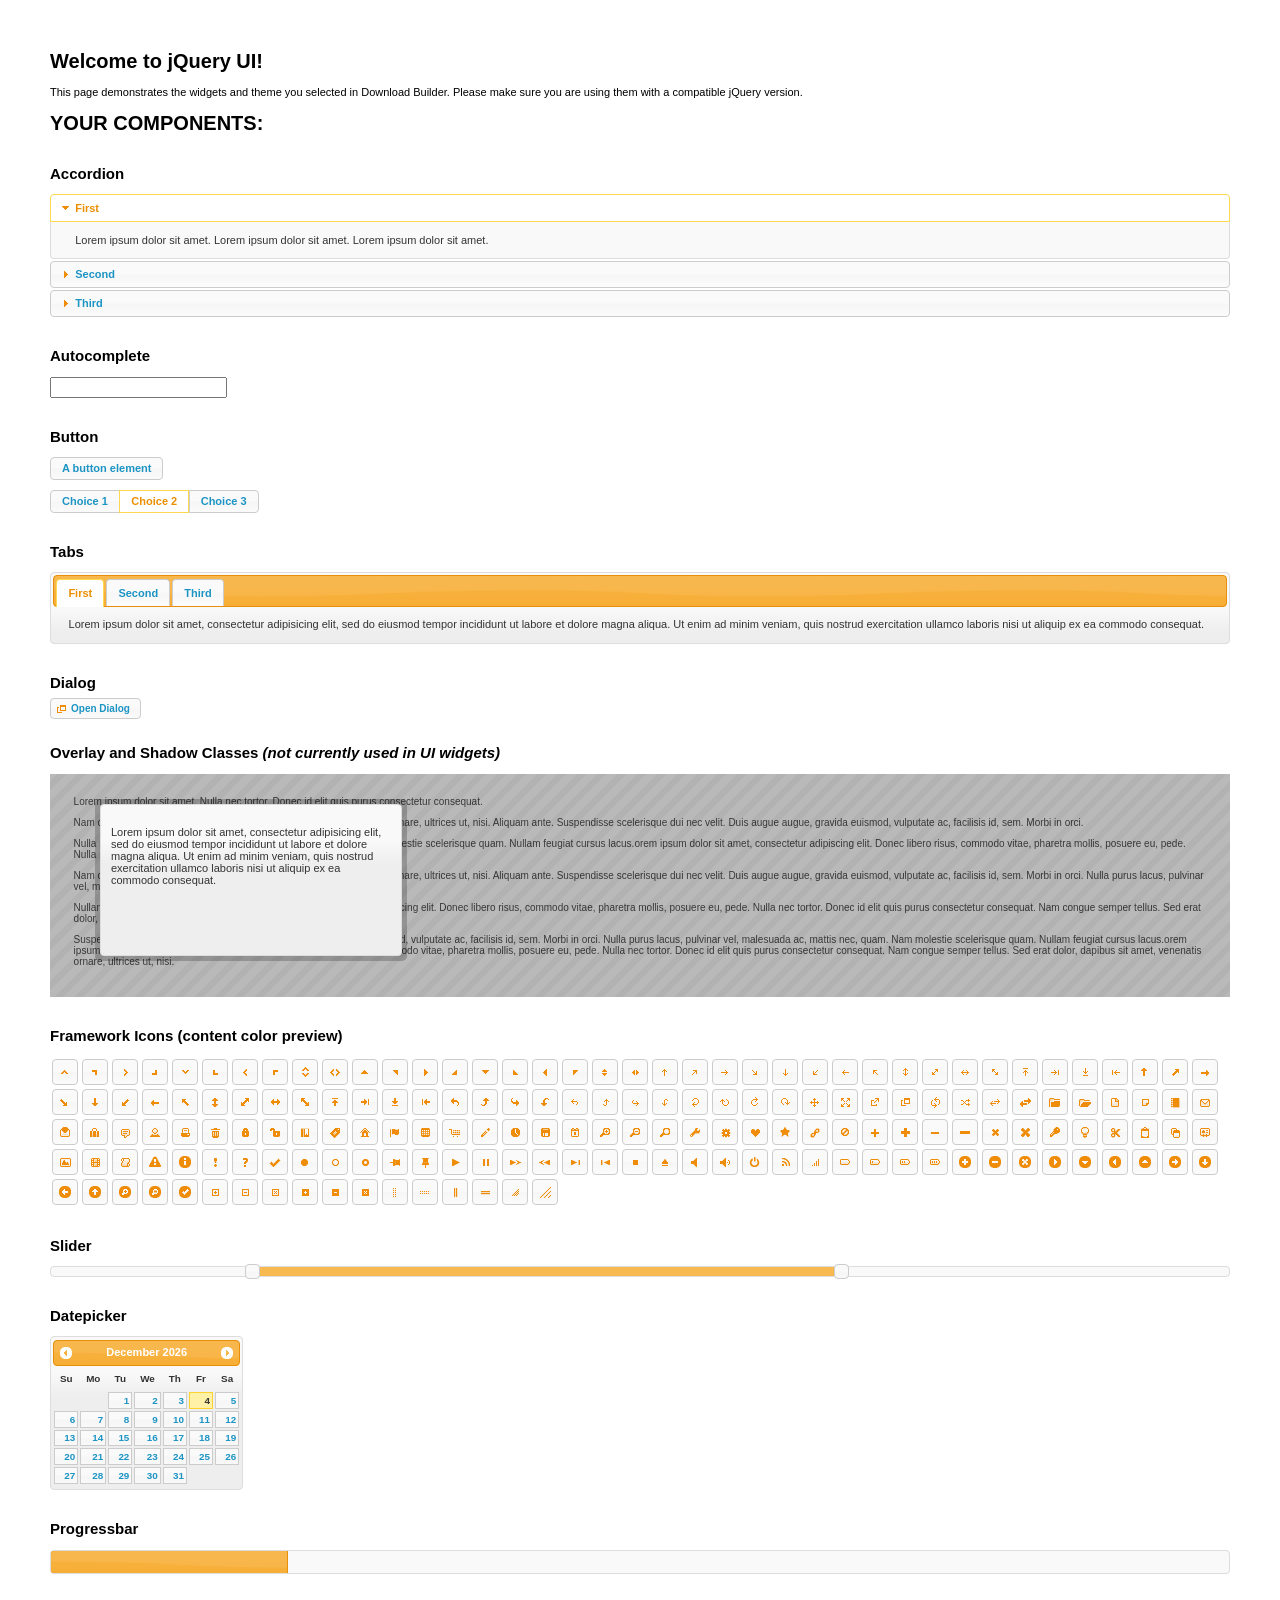
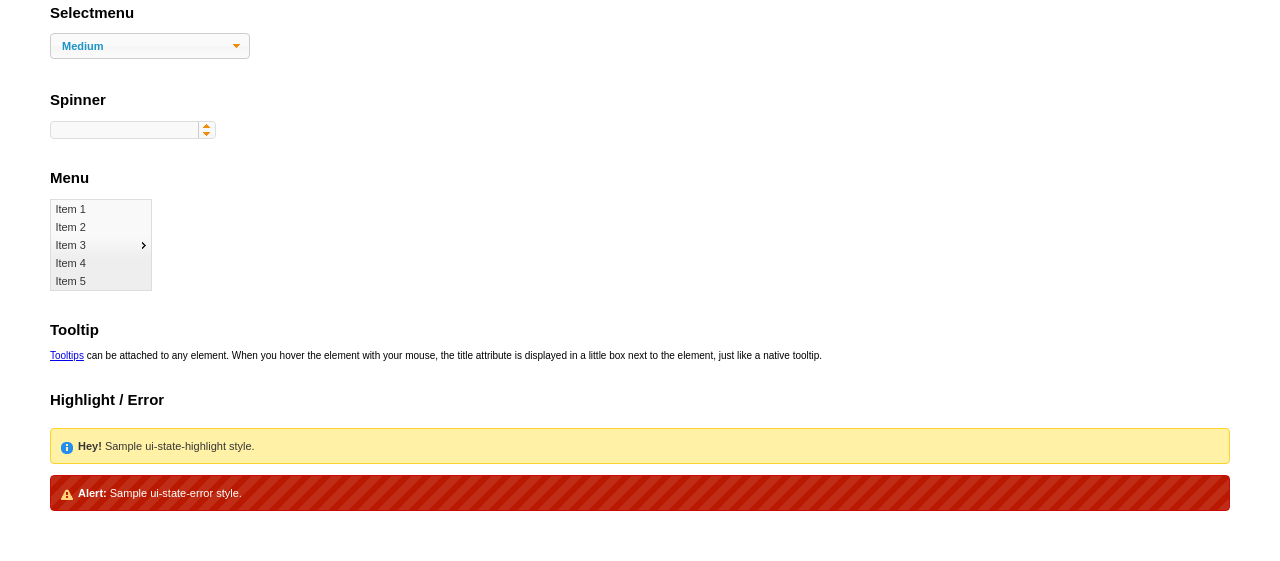
<file: newsite/newsite/static/grappelli/jquery/ui/index.html>
<!doctype html>
<html lang="us">
<head>
	<meta charset="utf-8">
	<title>jQuery UI Example Page</title>
	<link href="jquery-ui.css" rel="stylesheet">
	<style>
	body{
		font: 62.5% "Trebuchet MS", sans-serif;
		margin: 50px;
	}
	.demoHeaders {
		margin-top: 2em;
	}
	#dialog-link {
		padding: .4em 1em .4em 20px;
		text-decoration: none;
		position: relative;
	}
	#dialog-link span.ui-icon {
		margin: 0 5px 0 0;
		position: absolute;
		left: .2em;
		top: 50%;
		margin-top: -8px;
	}
	#icons {
		margin: 0;
		padding: 0;
	}
	#icons li {
		margin: 2px;
		position: relative;
		padding: 4px 0;
		cursor: pointer;
		float: left;
		list-style: none;
	}
	#icons span.ui-icon {
		float: left;
		margin: 0 4px;
	}
	.fakewindowcontain .ui-widget-overlay {
		position: absolute;
	}
	select {
		width: 200px;
	}
	</style>
</head>
<body>

<h1>Welcome to jQuery UI!</h1>

<div class="ui-widget">
	<p>This page demonstrates the widgets and theme you selected in Download Builder. Please make sure you are using them with a compatible jQuery version.</p>
</div>

<h1>YOUR COMPONENTS:</h1>


<!-- Accordion -->
<h2 class="demoHeaders">Accordion</h2>
<div id="accordion">
	<h3>First</h3>
	<div>Lorem ipsum dolor sit amet. Lorem ipsum dolor sit amet. Lorem ipsum dolor sit amet.</div>
	<h3>Second</h3>
	<div>Phasellus mattis tincidunt nibh.</div>
	<h3>Third</h3>
	<div>Nam dui erat, auctor a, dignissim quis.</div>
</div>



<!-- Autocomplete -->
<h2 class="demoHeaders">Autocomplete</h2>
<div>
	<input id="autocomplete" title="type &quot;a&quot;">
</div>



<!-- Button -->
<h2 class="demoHeaders">Button</h2>
<button id="button">A button element</button>
<form style="margin-top: 1em;">
	<div id="radioset">
		<input type="radio" id="radio1" name="radio"><label for="radio1">Choice 1</label>
		<input type="radio" id="radio2" name="radio" checked="checked"><label for="radio2">Choice 2</label>
		<input type="radio" id="radio3" name="radio"><label for="radio3">Choice 3</label>
	</div>
</form>



<!-- Tabs -->
<h2 class="demoHeaders">Tabs</h2>
<div id="tabs">
	<ul>
		<li><a href="#tabs-1">First</a></li>
		<li><a href="#tabs-2">Second</a></li>
		<li><a href="#tabs-3">Third</a></li>
	</ul>
	<div id="tabs-1">Lorem ipsum dolor sit amet, consectetur adipisicing elit, sed do eiusmod tempor incididunt ut labore et dolore magna aliqua. Ut enim ad minim veniam, quis nostrud exercitation ullamco laboris nisi ut aliquip ex ea commodo consequat.</div>
	<div id="tabs-2">Phasellus mattis tincidunt nibh. Cras orci urna, blandit id, pretium vel, aliquet ornare, felis. Maecenas scelerisque sem non nisl. Fusce sed lorem in enim dictum bibendum.</div>
	<div id="tabs-3">Nam dui erat, auctor a, dignissim quis, sollicitudin eu, felis. Pellentesque nisi urna, interdum eget, sagittis et, consequat vestibulum, lacus. Mauris porttitor ullamcorper augue.</div>
</div>



<!-- Dialog NOTE: Dialog is not generated by UI in this demo so it can be visually styled in themeroller-->
<h2 class="demoHeaders">Dialog</h2>
<p><a href="#" id="dialog-link" class="ui-state-default ui-corner-all"><span class="ui-icon ui-icon-newwin"></span>Open Dialog</a></p>

<h2 class="demoHeaders">Overlay and Shadow Classes <em>(not currently used in UI widgets)</em></h2>
<div style="position: relative; width: 96%; height: 200px; padding:1% 2%; overflow:hidden;" class="fakewindowcontain">
	<p>Lorem ipsum dolor sit amet,  Nulla nec tortor. Donec id elit quis purus consectetur consequat. </p><p>Nam congue semper tellus. Sed erat dolor, dapibus sit amet, venenatis ornare, ultrices ut, nisi. Aliquam ante. Suspendisse scelerisque dui nec velit. Duis augue augue, gravida euismod, vulputate ac, facilisis id, sem. Morbi in orci. </p><p>Nulla purus lacus, pulvinar vel, malesuada ac, mattis nec, quam. Nam molestie scelerisque quam. Nullam feugiat cursus lacus.orem ipsum dolor sit amet, consectetur adipiscing elit. Donec libero risus, commodo vitae, pharetra mollis, posuere eu, pede. Nulla nec tortor. Donec id elit quis purus consectetur consequat. </p><p>Nam congue semper tellus. Sed erat dolor, dapibus sit amet, venenatis ornare, ultrices ut, nisi. Aliquam ante. Suspendisse scelerisque dui nec velit. Duis augue augue, gravida euismod, vulputate ac, facilisis id, sem. Morbi in orci. Nulla purus lacus, pulvinar vel, malesuada ac, mattis nec, quam. Nam molestie scelerisque quam. </p><p>Nullam feugiat cursus lacus.orem ipsum dolor sit amet, consectetur adipiscing elit. Donec libero risus, commodo vitae, pharetra mollis, posuere eu, pede. Nulla nec tortor. Donec id elit quis purus consectetur consequat. Nam congue semper tellus. Sed erat dolor, dapibus sit amet, venenatis ornare, ultrices ut, nisi. Aliquam ante. </p><p>Suspendisse scelerisque dui nec velit. Duis augue augue, gravida euismod, vulputate ac, facilisis id, sem. Morbi in orci. Nulla purus lacus, pulvinar vel, malesuada ac, mattis nec, quam. Nam molestie scelerisque quam. Nullam feugiat cursus lacus.orem ipsum dolor sit amet, consectetur adipiscing elit. Donec libero risus, commodo vitae, pharetra mollis, posuere eu, pede. Nulla nec tortor. Donec id elit quis purus consectetur consequat. Nam congue semper tellus. Sed erat dolor, dapibus sit amet, venenatis ornare, ultrices ut, nisi. </p>

	<!-- ui-dialog -->
	<div class="ui-overlay"><div class="ui-widget-overlay"></div><div class="ui-widget-shadow ui-corner-all" style="width: 302px; height: 152px; position: absolute; left: 50px; top: 30px;"></div></div>
	<div style="position: absolute; width: 280px; height: 130px;left: 50px; top: 30px; padding: 10px;" class="ui-widget ui-widget-content ui-corner-all">
		<div class="ui-dialog-content ui-widget-content" style="background: none; border: 0;">
			<p>Lorem ipsum dolor sit amet, consectetur adipisicing elit, sed do eiusmod tempor incididunt ut labore et dolore magna aliqua. Ut enim ad minim veniam, quis nostrud exercitation ullamco laboris nisi ut aliquip ex ea commodo consequat.</p>
		</div>
	</div>

</div>

<!-- ui-dialog -->
<div id="dialog" title="Dialog Title">
	<p>Lorem ipsum dolor sit amet, consectetur adipisicing elit, sed do eiusmod tempor incididunt ut labore et dolore magna aliqua. Ut enim ad minim veniam, quis nostrud exercitation ullamco laboris nisi ut aliquip ex ea commodo consequat.</p>
</div>



<h2 class="demoHeaders">Framework Icons (content color preview)</h2>
<ul id="icons" class="ui-widget ui-helper-clearfix">
	<li class="ui-state-default ui-corner-all" title=".ui-icon-carat-1-n"><span class="ui-icon ui-icon-carat-1-n"></span></li>
	<li class="ui-state-default ui-corner-all" title=".ui-icon-carat-1-ne"><span class="ui-icon ui-icon-carat-1-ne"></span></li>
	<li class="ui-state-default ui-corner-all" title=".ui-icon-carat-1-e"><span class="ui-icon ui-icon-carat-1-e"></span></li>
	<li class="ui-state-default ui-corner-all" title=".ui-icon-carat-1-se"><span class="ui-icon ui-icon-carat-1-se"></span></li>
	<li class="ui-state-default ui-corner-all" title=".ui-icon-carat-1-s"><span class="ui-icon ui-icon-carat-1-s"></span></li>
	<li class="ui-state-default ui-corner-all" title=".ui-icon-carat-1-sw"><span class="ui-icon ui-icon-carat-1-sw"></span></li>
	<li class="ui-state-default ui-corner-all" title=".ui-icon-carat-1-w"><span class="ui-icon ui-icon-carat-1-w"></span></li>
	<li class="ui-state-default ui-corner-all" title=".ui-icon-carat-1-nw"><span class="ui-icon ui-icon-carat-1-nw"></span></li>
	<li class="ui-state-default ui-corner-all" title=".ui-icon-carat-2-n-s"><span class="ui-icon ui-icon-carat-2-n-s"></span></li>
	<li class="ui-state-default ui-corner-all" title=".ui-icon-carat-2-e-w"><span class="ui-icon ui-icon-carat-2-e-w"></span></li>
	<li class="ui-state-default ui-corner-all" title=".ui-icon-triangle-1-n"><span class="ui-icon ui-icon-triangle-1-n"></span></li>
	<li class="ui-state-default ui-corner-all" title=".ui-icon-triangle-1-ne"><span class="ui-icon ui-icon-triangle-1-ne"></span></li>
	<li class="ui-state-default ui-corner-all" title=".ui-icon-triangle-1-e"><span class="ui-icon ui-icon-triangle-1-e"></span></li>
	<li class="ui-state-default ui-corner-all" title=".ui-icon-triangle-1-se"><span class="ui-icon ui-icon-triangle-1-se"></span></li>
	<li class="ui-state-default ui-corner-all" title=".ui-icon-triangle-1-s"><span class="ui-icon ui-icon-triangle-1-s"></span></li>
	<li class="ui-state-default ui-corner-all" title=".ui-icon-triangle-1-sw"><span class="ui-icon ui-icon-triangle-1-sw"></span></li>
	<li class="ui-state-default ui-corner-all" title=".ui-icon-triangle-1-w"><span class="ui-icon ui-icon-triangle-1-w"></span></li>
	<li class="ui-state-default ui-corner-all" title=".ui-icon-triangle-1-nw"><span class="ui-icon ui-icon-triangle-1-nw"></span></li>
	<li class="ui-state-default ui-corner-all" title=".ui-icon-triangle-2-n-s"><span class="ui-icon ui-icon-triangle-2-n-s"></span></li>
	<li class="ui-state-default ui-corner-all" title=".ui-icon-triangle-2-e-w"><span class="ui-icon ui-icon-triangle-2-e-w"></span></li>
	<li class="ui-state-default ui-corner-all" title=".ui-icon-arrow-1-n"><span class="ui-icon ui-icon-arrow-1-n"></span></li>
	<li class="ui-state-default ui-corner-all" title=".ui-icon-arrow-1-ne"><span class="ui-icon ui-icon-arrow-1-ne"></span></li>
	<li class="ui-state-default ui-corner-all" title=".ui-icon-arrow-1-e"><span class="ui-icon ui-icon-arrow-1-e"></span></li>
	<li class="ui-state-default ui-corner-all" title=".ui-icon-arrow-1-se"><span class="ui-icon ui-icon-arrow-1-se"></span></li>
	<li class="ui-state-default ui-corner-all" title=".ui-icon-arrow-1-s"><span class="ui-icon ui-icon-arrow-1-s"></span></li>
	<li class="ui-state-default ui-corner-all" title=".ui-icon-arrow-1-sw"><span class="ui-icon ui-icon-arrow-1-sw"></span></li>
	<li class="ui-state-default ui-corner-all" title=".ui-icon-arrow-1-w"><span class="ui-icon ui-icon-arrow-1-w"></span></li>
	<li class="ui-state-default ui-corner-all" title=".ui-icon-arrow-1-nw"><span class="ui-icon ui-icon-arrow-1-nw"></span></li>
	<li class="ui-state-default ui-corner-all" title=".ui-icon-arrow-2-n-s"><span class="ui-icon ui-icon-arrow-2-n-s"></span></li>
	<li class="ui-state-default ui-corner-all" title=".ui-icon-arrow-2-ne-sw"><span class="ui-icon ui-icon-arrow-2-ne-sw"></span></li>
	<li class="ui-state-default ui-corner-all" title=".ui-icon-arrow-2-e-w"><span class="ui-icon ui-icon-arrow-2-e-w"></span></li>
	<li class="ui-state-default ui-corner-all" title=".ui-icon-arrow-2-se-nw"><span class="ui-icon ui-icon-arrow-2-se-nw"></span></li>
	<li class="ui-state-default ui-corner-all" title=".ui-icon-arrowstop-1-n"><span class="ui-icon ui-icon-arrowstop-1-n"></span></li>
	<li class="ui-state-default ui-corner-all" title=".ui-icon-arrowstop-1-e"><span class="ui-icon ui-icon-arrowstop-1-e"></span></li>
	<li class="ui-state-default ui-corner-all" title=".ui-icon-arrowstop-1-s"><span class="ui-icon ui-icon-arrowstop-1-s"></span></li>
	<li class="ui-state-default ui-corner-all" title=".ui-icon-arrowstop-1-w"><span class="ui-icon ui-icon-arrowstop-1-w"></span></li>
	<li class="ui-state-default ui-corner-all" title=".ui-icon-arrowthick-1-n"><span class="ui-icon ui-icon-arrowthick-1-n"></span></li>
	<li class="ui-state-default ui-corner-all" title=".ui-icon-arrowthick-1-ne"><span class="ui-icon ui-icon-arrowthick-1-ne"></span></li>
	<li class="ui-state-default ui-corner-all" title=".ui-icon-arrowthick-1-e"><span class="ui-icon ui-icon-arrowthick-1-e"></span></li>
	<li class="ui-state-default ui-corner-all" title=".ui-icon-arrowthick-1-se"><span class="ui-icon ui-icon-arrowthick-1-se"></span></li>
	<li class="ui-state-default ui-corner-all" title=".ui-icon-arrowthick-1-s"><span class="ui-icon ui-icon-arrowthick-1-s"></span></li>
	<li class="ui-state-default ui-corner-all" title=".ui-icon-arrowthick-1-sw"><span class="ui-icon ui-icon-arrowthick-1-sw"></span></li>
	<li class="ui-state-default ui-corner-all" title=".ui-icon-arrowthick-1-w"><span class="ui-icon ui-icon-arrowthick-1-w"></span></li>
	<li class="ui-state-default ui-corner-all" title=".ui-icon-arrowthick-1-nw"><span class="ui-icon ui-icon-arrowthick-1-nw"></span></li>
	<li class="ui-state-default ui-corner-all" title=".ui-icon-arrowthick-2-n-s"><span class="ui-icon ui-icon-arrowthick-2-n-s"></span></li>
	<li class="ui-state-default ui-corner-all" title=".ui-icon-arrowthick-2-ne-sw"><span class="ui-icon ui-icon-arrowthick-2-ne-sw"></span></li>
	<li class="ui-state-default ui-corner-all" title=".ui-icon-arrowthick-2-e-w"><span class="ui-icon ui-icon-arrowthick-2-e-w"></span></li>
	<li class="ui-state-default ui-corner-all" title=".ui-icon-arrowthick-2-se-nw"><span class="ui-icon ui-icon-arrowthick-2-se-nw"></span></li>
	<li class="ui-state-default ui-corner-all" title=".ui-icon-arrowthickstop-1-n"><span class="ui-icon ui-icon-arrowthickstop-1-n"></span></li>
	<li class="ui-state-default ui-corner-all" title=".ui-icon-arrowthickstop-1-e"><span class="ui-icon ui-icon-arrowthickstop-1-e"></span></li>
	<li class="ui-state-default ui-corner-all" title=".ui-icon-arrowthickstop-1-s"><span class="ui-icon ui-icon-arrowthickstop-1-s"></span></li>
	<li class="ui-state-default ui-corner-all" title=".ui-icon-arrowthickstop-1-w"><span class="ui-icon ui-icon-arrowthickstop-1-w"></span></li>
	<li class="ui-state-default ui-corner-all" title=".ui-icon-arrowreturnthick-1-w"><span class="ui-icon ui-icon-arrowreturnthick-1-w"></span></li>
	<li class="ui-state-default ui-corner-all" title=".ui-icon-arrowreturnthick-1-n"><span class="ui-icon ui-icon-arrowreturnthick-1-n"></span></li>
	<li class="ui-state-default ui-corner-all" title=".ui-icon-arrowreturnthick-1-e"><span class="ui-icon ui-icon-arrowreturnthick-1-e"></span></li>
	<li class="ui-state-default ui-corner-all" title=".ui-icon-arrowreturnthick-1-s"><span class="ui-icon ui-icon-arrowreturnthick-1-s"></span></li>
	<li class="ui-state-default ui-corner-all" title=".ui-icon-arrowreturn-1-w"><span class="ui-icon ui-icon-arrowreturn-1-w"></span></li>
	<li class="ui-state-default ui-corner-all" title=".ui-icon-arrowreturn-1-n"><span class="ui-icon ui-icon-arrowreturn-1-n"></span></li>
	<li class="ui-state-default ui-corner-all" title=".ui-icon-arrowreturn-1-e"><span class="ui-icon ui-icon-arrowreturn-1-e"></span></li>
	<li class="ui-state-default ui-corner-all" title=".ui-icon-arrowreturn-1-s"><span class="ui-icon ui-icon-arrowreturn-1-s"></span></li>
	<li class="ui-state-default ui-corner-all" title=".ui-icon-arrowrefresh-1-w"><span class="ui-icon ui-icon-arrowrefresh-1-w"></span></li>
	<li class="ui-state-default ui-corner-all" title=".ui-icon-arrowrefresh-1-n"><span class="ui-icon ui-icon-arrowrefresh-1-n"></span></li>
	<li class="ui-state-default ui-corner-all" title=".ui-icon-arrowrefresh-1-e"><span class="ui-icon ui-icon-arrowrefresh-1-e"></span></li>
	<li class="ui-state-default ui-corner-all" title=".ui-icon-arrowrefresh-1-s"><span class="ui-icon ui-icon-arrowrefresh-1-s"></span></li>
	<li class="ui-state-default ui-corner-all" title=".ui-icon-arrow-4"><span class="ui-icon ui-icon-arrow-4"></span></li>
	<li class="ui-state-default ui-corner-all" title=".ui-icon-arrow-4-diag"><span class="ui-icon ui-icon-arrow-4-diag"></span></li>
	<li class="ui-state-default ui-corner-all" title=".ui-icon-extlink"><span class="ui-icon ui-icon-extlink"></span></li>
	<li class="ui-state-default ui-corner-all" title=".ui-icon-newwin"><span class="ui-icon ui-icon-newwin"></span></li>
	<li class="ui-state-default ui-corner-all" title=".ui-icon-refresh"><span class="ui-icon ui-icon-refresh"></span></li>
	<li class="ui-state-default ui-corner-all" title=".ui-icon-shuffle"><span class="ui-icon ui-icon-shuffle"></span></li>
	<li class="ui-state-default ui-corner-all" title=".ui-icon-transfer-e-w"><span class="ui-icon ui-icon-transfer-e-w"></span></li>
	<li class="ui-state-default ui-corner-all" title=".ui-icon-transferthick-e-w"><span class="ui-icon ui-icon-transferthick-e-w"></span></li>
	<li class="ui-state-default ui-corner-all" title=".ui-icon-folder-collapsed"><span class="ui-icon ui-icon-folder-collapsed"></span></li>
	<li class="ui-state-default ui-corner-all" title=".ui-icon-folder-open"><span class="ui-icon ui-icon-folder-open"></span></li>
	<li class="ui-state-default ui-corner-all" title=".ui-icon-document"><span class="ui-icon ui-icon-document"></span></li>
	<li class="ui-state-default ui-corner-all" title=".ui-icon-document-b"><span class="ui-icon ui-icon-document-b"></span></li>
	<li class="ui-state-default ui-corner-all" title=".ui-icon-note"><span class="ui-icon ui-icon-note"></span></li>
	<li class="ui-state-default ui-corner-all" title=".ui-icon-mail-closed"><span class="ui-icon ui-icon-mail-closed"></span></li>
	<li class="ui-state-default ui-corner-all" title=".ui-icon-mail-open"><span class="ui-icon ui-icon-mail-open"></span></li>
	<li class="ui-state-default ui-corner-all" title=".ui-icon-suitcase"><span class="ui-icon ui-icon-suitcase"></span></li>
	<li class="ui-state-default ui-corner-all" title=".ui-icon-comment"><span class="ui-icon ui-icon-comment"></span></li>
	<li class="ui-state-default ui-corner-all" title=".ui-icon-person"><span class="ui-icon ui-icon-person"></span></li>
	<li class="ui-state-default ui-corner-all" title=".ui-icon-print"><span class="ui-icon ui-icon-print"></span></li>
	<li class="ui-state-default ui-corner-all" title=".ui-icon-trash"><span class="ui-icon ui-icon-trash"></span></li>
	<li class="ui-state-default ui-corner-all" title=".ui-icon-locked"><span class="ui-icon ui-icon-locked"></span></li>
	<li class="ui-state-default ui-corner-all" title=".ui-icon-unlocked"><span class="ui-icon ui-icon-unlocked"></span></li>
	<li class="ui-state-default ui-corner-all" title=".ui-icon-bookmark"><span class="ui-icon ui-icon-bookmark"></span></li>
	<li class="ui-state-default ui-corner-all" title=".ui-icon-tag"><span class="ui-icon ui-icon-tag"></span></li>
	<li class="ui-state-default ui-corner-all" title=".ui-icon-home"><span class="ui-icon ui-icon-home"></span></li>
	<li class="ui-state-default ui-corner-all" title=".ui-icon-flag"><span class="ui-icon ui-icon-flag"></span></li>
	<li class="ui-state-default ui-corner-all" title=".ui-icon-calculator"><span class="ui-icon ui-icon-calculator"></span></li>
	<li class="ui-state-default ui-corner-all" title=".ui-icon-cart"><span class="ui-icon ui-icon-cart"></span></li>
	<li class="ui-state-default ui-corner-all" title=".ui-icon-pencil"><span class="ui-icon ui-icon-pencil"></span></li>
	<li class="ui-state-default ui-corner-all" title=".ui-icon-clock"><span class="ui-icon ui-icon-clock"></span></li>
	<li class="ui-state-default ui-corner-all" title=".ui-icon-disk"><span class="ui-icon ui-icon-disk"></span></li>
	<li class="ui-state-default ui-corner-all" title=".ui-icon-calendar"><span class="ui-icon ui-icon-calendar"></span></li>
	<li class="ui-state-default ui-corner-all" title=".ui-icon-zoomin"><span class="ui-icon ui-icon-zoomin"></span></li>
	<li class="ui-state-default ui-corner-all" title=".ui-icon-zoomout"><span class="ui-icon ui-icon-zoomout"></span></li>
	<li class="ui-state-default ui-corner-all" title=".ui-icon-search"><span class="ui-icon ui-icon-search"></span></li>
	<li class="ui-state-default ui-corner-all" title=".ui-icon-wrench"><span class="ui-icon ui-icon-wrench"></span></li>
	<li class="ui-state-default ui-corner-all" title=".ui-icon-gear"><span class="ui-icon ui-icon-gear"></span></li>
	<li class="ui-state-default ui-corner-all" title=".ui-icon-heart"><span class="ui-icon ui-icon-heart"></span></li>
	<li class="ui-state-default ui-corner-all" title=".ui-icon-star"><span class="ui-icon ui-icon-star"></span></li>
	<li class="ui-state-default ui-corner-all" title=".ui-icon-link"><span class="ui-icon ui-icon-link"></span></li>
	<li class="ui-state-default ui-corner-all" title=".ui-icon-cancel"><span class="ui-icon ui-icon-cancel"></span></li>
	<li class="ui-state-default ui-corner-all" title=".ui-icon-plus"><span class="ui-icon ui-icon-plus"></span></li>
	<li class="ui-state-default ui-corner-all" title=".ui-icon-plusthick"><span class="ui-icon ui-icon-plusthick"></span></li>
	<li class="ui-state-default ui-corner-all" title=".ui-icon-minus"><span class="ui-icon ui-icon-minus"></span></li>
	<li class="ui-state-default ui-corner-all" title=".ui-icon-minusthick"><span class="ui-icon ui-icon-minusthick"></span></li>
	<li class="ui-state-default ui-corner-all" title=".ui-icon-close"><span class="ui-icon ui-icon-close"></span></li>
	<li class="ui-state-default ui-corner-all" title=".ui-icon-closethick"><span class="ui-icon ui-icon-closethick"></span></li>
	<li class="ui-state-default ui-corner-all" title=".ui-icon-key"><span class="ui-icon ui-icon-key"></span></li>
	<li class="ui-state-default ui-corner-all" title=".ui-icon-lightbulb"><span class="ui-icon ui-icon-lightbulb"></span></li>
	<li class="ui-state-default ui-corner-all" title=".ui-icon-scissors"><span class="ui-icon ui-icon-scissors"></span></li>
	<li class="ui-state-default ui-corner-all" title=".ui-icon-clipboard"><span class="ui-icon ui-icon-clipboard"></span></li>
	<li class="ui-state-default ui-corner-all" title=".ui-icon-copy"><span class="ui-icon ui-icon-copy"></span></li>
	<li class="ui-state-default ui-corner-all" title=".ui-icon-contact"><span class="ui-icon ui-icon-contact"></span></li>
	<li class="ui-state-default ui-corner-all" title=".ui-icon-image"><span class="ui-icon ui-icon-image"></span></li>
	<li class="ui-state-default ui-corner-all" title=".ui-icon-video"><span class="ui-icon ui-icon-video"></span></li>
	<li class="ui-state-default ui-corner-all" title=".ui-icon-script"><span class="ui-icon ui-icon-script"></span></li>
	<li class="ui-state-default ui-corner-all" title=".ui-icon-alert"><span class="ui-icon ui-icon-alert"></span></li>
	<li class="ui-state-default ui-corner-all" title=".ui-icon-info"><span class="ui-icon ui-icon-info"></span></li>
	<li class="ui-state-default ui-corner-all" title=".ui-icon-notice"><span class="ui-icon ui-icon-notice"></span></li>
	<li class="ui-state-default ui-corner-all" title=".ui-icon-help"><span class="ui-icon ui-icon-help"></span></li>
	<li class="ui-state-default ui-corner-all" title=".ui-icon-check"><span class="ui-icon ui-icon-check"></span></li>
	<li class="ui-state-default ui-corner-all" title=".ui-icon-bullet"><span class="ui-icon ui-icon-bullet"></span></li>
	<li class="ui-state-default ui-corner-all" title=".ui-icon-radio-off"><span class="ui-icon ui-icon-radio-off"></span></li>
	<li class="ui-state-default ui-corner-all" title=".ui-icon-radio-on"><span class="ui-icon ui-icon-radio-on"></span></li>
	<li class="ui-state-default ui-corner-all" title=".ui-icon-pin-w"><span class="ui-icon ui-icon-pin-w"></span></li>
	<li class="ui-state-default ui-corner-all" title=".ui-icon-pin-s"><span class="ui-icon ui-icon-pin-s"></span></li>
	<li class="ui-state-default ui-corner-all" title=".ui-icon-play"><span class="ui-icon ui-icon-play"></span></li>
	<li class="ui-state-default ui-corner-all" title=".ui-icon-pause"><span class="ui-icon ui-icon-pause"></span></li>
	<li class="ui-state-default ui-corner-all" title=".ui-icon-seek-next"><span class="ui-icon ui-icon-seek-next"></span></li>
	<li class="ui-state-default ui-corner-all" title=".ui-icon-seek-prev"><span class="ui-icon ui-icon-seek-prev"></span></li>
	<li class="ui-state-default ui-corner-all" title=".ui-icon-seek-end"><span class="ui-icon ui-icon-seek-end"></span></li>
	<li class="ui-state-default ui-corner-all" title=".ui-icon-seek-first"><span class="ui-icon ui-icon-seek-first"></span></li>
	<li class="ui-state-default ui-corner-all" title=".ui-icon-stop"><span class="ui-icon ui-icon-stop"></span></li>
	<li class="ui-state-default ui-corner-all" title=".ui-icon-eject"><span class="ui-icon ui-icon-eject"></span></li>
	<li class="ui-state-default ui-corner-all" title=".ui-icon-volume-off"><span class="ui-icon ui-icon-volume-off"></span></li>
	<li class="ui-state-default ui-corner-all" title=".ui-icon-volume-on"><span class="ui-icon ui-icon-volume-on"></span></li>
	<li class="ui-state-default ui-corner-all" title=".ui-icon-power"><span class="ui-icon ui-icon-power"></span></li>
	<li class="ui-state-default ui-corner-all" title=".ui-icon-signal-diag"><span class="ui-icon ui-icon-signal-diag"></span></li>
	<li class="ui-state-default ui-corner-all" title=".ui-icon-signal"><span class="ui-icon ui-icon-signal"></span></li>
	<li class="ui-state-default ui-corner-all" title=".ui-icon-battery-0"><span class="ui-icon ui-icon-battery-0"></span></li>
	<li class="ui-state-default ui-corner-all" title=".ui-icon-battery-1"><span class="ui-icon ui-icon-battery-1"></span></li>
	<li class="ui-state-default ui-corner-all" title=".ui-icon-battery-2"><span class="ui-icon ui-icon-battery-2"></span></li>
	<li class="ui-state-default ui-corner-all" title=".ui-icon-battery-3"><span class="ui-icon ui-icon-battery-3"></span></li>
	<li class="ui-state-default ui-corner-all" title=".ui-icon-circle-plus"><span class="ui-icon ui-icon-circle-plus"></span></li>
	<li class="ui-state-default ui-corner-all" title=".ui-icon-circle-minus"><span class="ui-icon ui-icon-circle-minus"></span></li>
	<li class="ui-state-default ui-corner-all" title=".ui-icon-circle-close"><span class="ui-icon ui-icon-circle-close"></span></li>
	<li class="ui-state-default ui-corner-all" title=".ui-icon-circle-triangle-e"><span class="ui-icon ui-icon-circle-triangle-e"></span></li>
	<li class="ui-state-default ui-corner-all" title=".ui-icon-circle-triangle-s"><span class="ui-icon ui-icon-circle-triangle-s"></span></li>
	<li class="ui-state-default ui-corner-all" title=".ui-icon-circle-triangle-w"><span class="ui-icon ui-icon-circle-triangle-w"></span></li>
	<li class="ui-state-default ui-corner-all" title=".ui-icon-circle-triangle-n"><span class="ui-icon ui-icon-circle-triangle-n"></span></li>
	<li class="ui-state-default ui-corner-all" title=".ui-icon-circle-arrow-e"><span class="ui-icon ui-icon-circle-arrow-e"></span></li>
	<li class="ui-state-default ui-corner-all" title=".ui-icon-circle-arrow-s"><span class="ui-icon ui-icon-circle-arrow-s"></span></li>
	<li class="ui-state-default ui-corner-all" title=".ui-icon-circle-arrow-w"><span class="ui-icon ui-icon-circle-arrow-w"></span></li>
	<li class="ui-state-default ui-corner-all" title=".ui-icon-circle-arrow-n"><span class="ui-icon ui-icon-circle-arrow-n"></span></li>
	<li class="ui-state-default ui-corner-all" title=".ui-icon-circle-zoomin"><span class="ui-icon ui-icon-circle-zoomin"></span></li>
	<li class="ui-state-default ui-corner-all" title=".ui-icon-circle-zoomout"><span class="ui-icon ui-icon-circle-zoomout"></span></li>
	<li class="ui-state-default ui-corner-all" title=".ui-icon-circle-check"><span class="ui-icon ui-icon-circle-check"></span></li>
	<li class="ui-state-default ui-corner-all" title=".ui-icon-circlesmall-plus"><span class="ui-icon ui-icon-circlesmall-plus"></span></li>
	<li class="ui-state-default ui-corner-all" title=".ui-icon-circlesmall-minus"><span class="ui-icon ui-icon-circlesmall-minus"></span></li>
	<li class="ui-state-default ui-corner-all" title=".ui-icon-circlesmall-close"><span class="ui-icon ui-icon-circlesmall-close"></span></li>
	<li class="ui-state-default ui-corner-all" title=".ui-icon-squaresmall-plus"><span class="ui-icon ui-icon-squaresmall-plus"></span></li>
	<li class="ui-state-default ui-corner-all" title=".ui-icon-squaresmall-minus"><span class="ui-icon ui-icon-squaresmall-minus"></span></li>
	<li class="ui-state-default ui-corner-all" title=".ui-icon-squaresmall-close"><span class="ui-icon ui-icon-squaresmall-close"></span></li>
	<li class="ui-state-default ui-corner-all" title=".ui-icon-grip-dotted-vertical"><span class="ui-icon ui-icon-grip-dotted-vertical"></span></li>
	<li class="ui-state-default ui-corner-all" title=".ui-icon-grip-dotted-horizontal"><span class="ui-icon ui-icon-grip-dotted-horizontal"></span></li>
	<li class="ui-state-default ui-corner-all" title=".ui-icon-grip-solid-vertical"><span class="ui-icon ui-icon-grip-solid-vertical"></span></li>
	<li class="ui-state-default ui-corner-all" title=".ui-icon-grip-solid-horizontal"><span class="ui-icon ui-icon-grip-solid-horizontal"></span></li>
	<li class="ui-state-default ui-corner-all" title=".ui-icon-gripsmall-diagonal-se"><span class="ui-icon ui-icon-gripsmall-diagonal-se"></span></li>
	<li class="ui-state-default ui-corner-all" title=".ui-icon-grip-diagonal-se"><span class="ui-icon ui-icon-grip-diagonal-se"></span></li>
</ul>


<!-- Slider -->
<h2 class="demoHeaders">Slider</h2>
<div id="slider"></div>



<!-- Datepicker -->
<h2 class="demoHeaders">Datepicker</h2>
<div id="datepicker"></div>



<!-- Progressbar -->
<h2 class="demoHeaders">Progressbar</h2>
<div id="progressbar"></div>



<!-- Progressbar -->
<h2 class="demoHeaders">Selectmenu</h2>
<select id="selectmenu">
	<option>Slower</option>
	<option>Slow</option>
	<option selected="selected">Medium</option>
	<option>Fast</option>
	<option>Faster</option>
</select>



<!-- Spinner -->
<h2 class="demoHeaders">Spinner</h2>
<input id="spinner">



<!-- Menu -->
<h2 class="demoHeaders">Menu</h2>
<ul style="width:100px;" id="menu">
	<li>Item 1</li>
	<li>Item 2</li>
	<li>Item 3
		<ul>
			<li>Item 3-1</li>
			<li>Item 3-2</li>
			<li>Item 3-3</li>
			<li>Item 3-4</li>
			<li>Item 3-5</li>
		</ul>
	</li>
	<li>Item 4</li>
	<li>Item 5</li>
</ul>



<!-- Tooltip -->
<h2 class="demoHeaders">Tooltip</h2>
<p id="tooltip">
	<a href="#" title="That&apos;s what this widget is">Tooltips</a> can be attached to any element. When you hover
the element with your mouse, the title attribute is displayed in a little box next to the element, just like a native tooltip.
</p>


<!-- Highlight / Error -->
<h2 class="demoHeaders">Highlight / Error</h2>
<div class="ui-widget">
	<div class="ui-state-highlight ui-corner-all" style="margin-top: 20px; padding: 0 .7em;">
		<p><span class="ui-icon ui-icon-info" style="float: left; margin-right: .3em;"></span>
		<strong>Hey!</strong> Sample ui-state-highlight style.</p>
	</div>
</div>
<br>
<div class="ui-widget">
	<div class="ui-state-error ui-corner-all" style="padding: 0 .7em;">
		<p><span class="ui-icon ui-icon-alert" style="float: left; margin-right: .3em;"></span>
		<strong>Alert:</strong> Sample ui-state-error style.</p>
	</div>
</div>

<script src="external/jquery/jquery.js"></script>
<script src="jquery-ui.js"></script>
<script>

$( "#accordion" ).accordion();



var availableTags = [
	"ActionScript",
	"AppleScript",
	"Asp",
	"BASIC",
	"C",
	"C++",
	"Clojure",
	"COBOL",
	"ColdFusion",
	"Erlang",
	"Fortran",
	"Groovy",
	"Haskell",
	"Java",
	"JavaScript",
	"Lisp",
	"Perl",
	"PHP",
	"Python",
	"Ruby",
	"Scala",
	"Scheme"
];
$( "#autocomplete" ).autocomplete({
	source: availableTags
});



$( "#button" ).button();
$( "#radioset" ).buttonset();



$( "#tabs" ).tabs();



$( "#dialog" ).dialog({
	autoOpen: false,
	width: 400,
	buttons: [
		{
			text: "Ok",
			click: function() {
				$( this ).dialog( "close" );
			}
		},
		{
			text: "Cancel",
			click: function() {
				$( this ).dialog( "close" );
			}
		}
	]
});

// Link to open the dialog
$( "#dialog-link" ).click(function( event ) {
	$( "#dialog" ).dialog( "open" );
	event.preventDefault();
});



$( "#datepicker" ).datepicker({
	inline: true
});



$( "#slider" ).slider({
	range: true,
	values: [ 17, 67 ]
});



$( "#progressbar" ).progressbar({
	value: 20
});



$( "#spinner" ).spinner();



$( "#menu" ).menu();



$( "#tooltip" ).tooltip();



$( "#selectmenu" ).selectmenu();


// Hover states on the static widgets
$( "#dialog-link, #icons li" ).hover(
	function() {
		$( this ).addClass( "ui-state-hover" );
	},
	function() {
		$( this ).removeClass( "ui-state-hover" );
	}
);
</script>
</body>
</html>
</file>
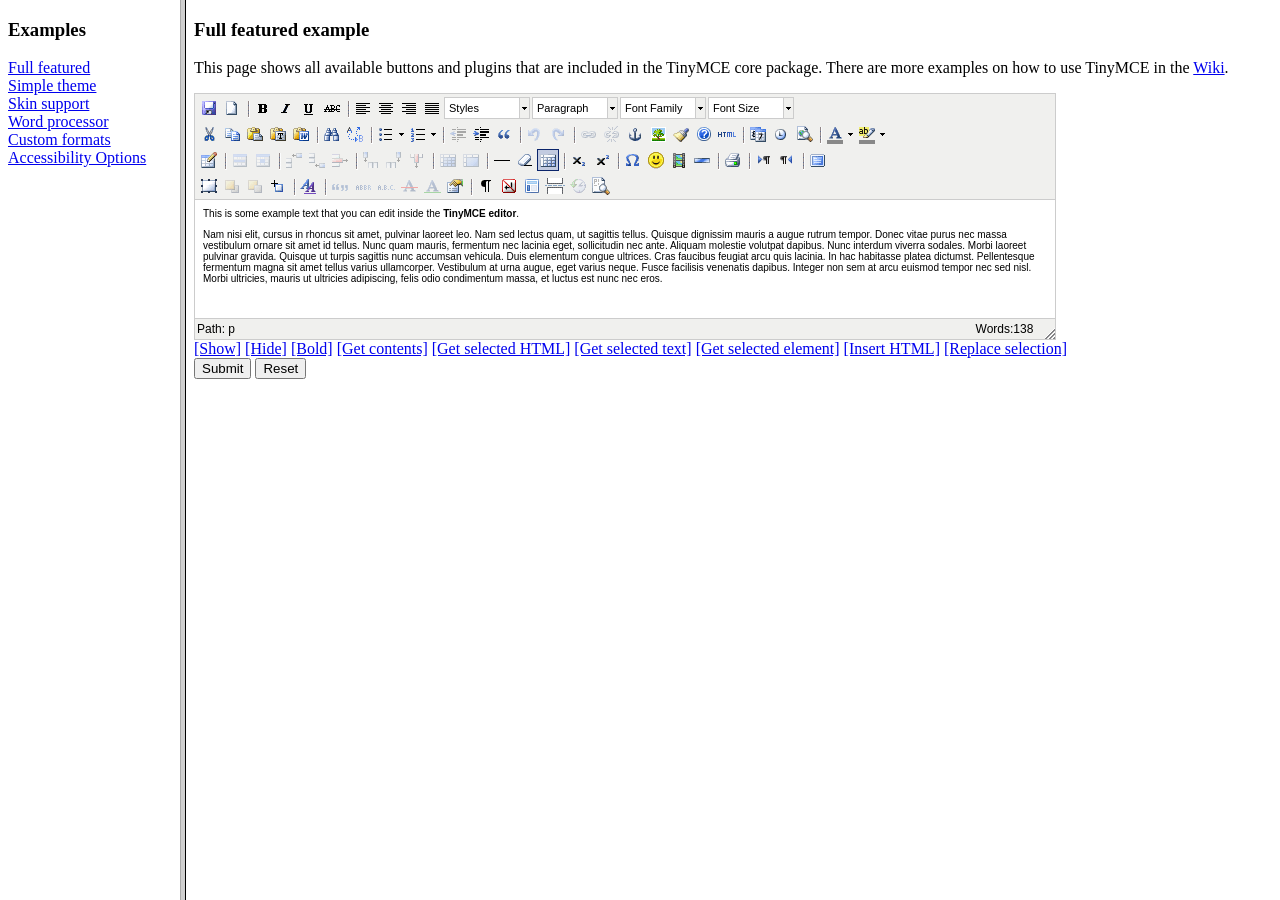
<file: newsite/newsite/static/grappelli/tinymce/examples/index.html>
<!DOCTYPE HTML PUBLIC "-//W3C//DTD HTML 4.01 Frameset//EN" "http://www.w3.org/TR/html4/frameset.dtd">
<html>
<head>
	<title>TinyMCE examples</title>
</head>
<frameset cols="180,80%">
	<frame src="menu.html" name="menu" />
	<frame src="full.html" name="main" />
</frameset>
</html>
</file>
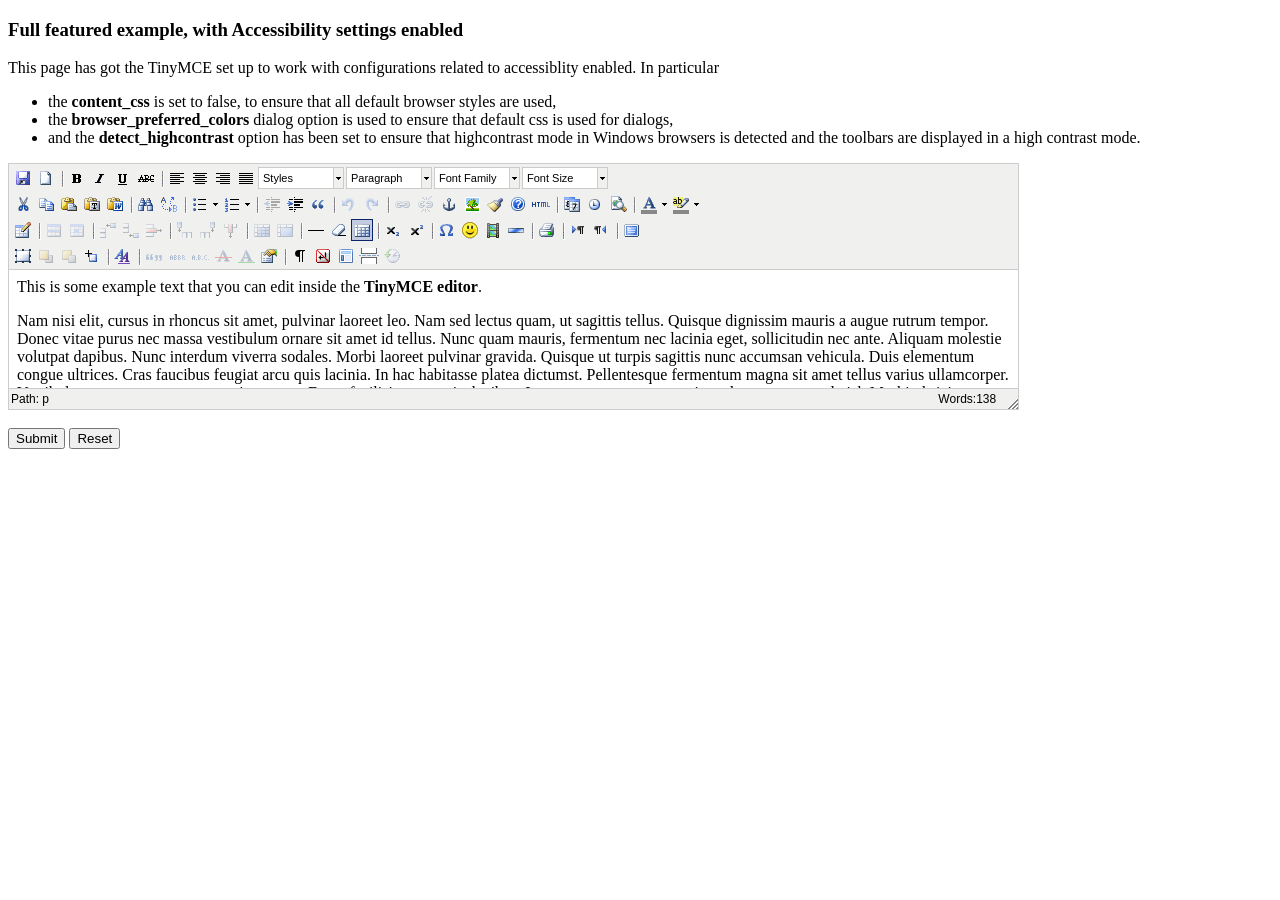
<file: newsite/newsite/static/grappelli/tinymce/examples/accessibility.html>
<!DOCTYPE html PUBLIC "-//W3C//DTD XHTML 1.0 Strict//EN" "http://www.w3.org/TR/xhtml1/DTD/xhtml1-strict.dtd">
<html xmlns="http://www.w3.org/1999/xhtml">
<head>
<title>Full featured example</title>

<!-- TinyMCE -->
<script type="text/javascript" src="../jscripts/tiny_mce/tiny_mce.js"></script>
<script type="text/javascript">
	tinyMCE.init({
		// General options
		mode : "textareas",
		theme : "advanced",
		plugins : "pagebreak,style,layer,table,save,advhr,advimage,advlink,emotions,iespell,insertdatetime,preview,media,searchreplace,print,contextmenu,paste,directionality,fullscreen,noneditable,visualchars,nonbreaking,xhtmlxtras,template,wordcount,advlist,autosave",

		// Theme options
		theme_advanced_buttons1 : "save,newdocument,|,bold,italic,underline,strikethrough,|,justifyleft,justifycenter,justifyright,justifyfull,styleselect,formatselect,fontselect,fontsizeselect",
		theme_advanced_buttons2 : "cut,copy,paste,pastetext,pasteword,|,search,replace,|,bullist,numlist,|,outdent,indent,blockquote,|,undo,redo,|,link,unlink,anchor,image,cleanup,help,code,|,insertdate,inserttime,preview,|,forecolor,backcolor",
		theme_advanced_buttons3 : "tablecontrols,|,hr,removeformat,visualaid,|,sub,sup,|,charmap,emotions,iespell,media,advhr,|,print,|,ltr,rtl,|,fullscreen",
		theme_advanced_buttons4 : "insertlayer,moveforward,movebackward,absolute,|,styleprops,|,cite,abbr,acronym,del,ins,attribs,|,visualchars,nonbreaking,template,pagebreak,restoredraft",
		theme_advanced_toolbar_location : "top",
		theme_advanced_toolbar_align : "left",
		theme_advanced_statusbar_location : "bottom",
		theme_advanced_resizing : true,

		// Example content CSS (should be your site CSS)
		// using false to ensure that the default browser settings are used for best Accessibility
		// ACCESSIBILITY SETTINGS
		content_css : false,
		// Use browser preferred colors for dialogs.
		browser_preferred_colors : true,
		detect_highcontrast : true,

		// Drop lists for link/image/media/template dialogs
		template_external_list_url : "lists/template_list.js",
		external_link_list_url : "lists/link_list.js",
		external_image_list_url : "lists/image_list.js",
		media_external_list_url : "lists/media_list.js",

		// Style formats
		style_formats : [
			{title : 'Bold text', inline : 'b'},
			{title : 'Red text', inline : 'span', styles : {color : '#ff0000'}},
			{title : 'Red header', block : 'h1', styles : {color : '#ff0000'}},
			{title : 'Example 1', inline : 'span', classes : 'example1'},
			{title : 'Example 2', inline : 'span', classes : 'example2'},
			{title : 'Table styles'},
			{title : 'Table row 1', selector : 'tr', classes : 'tablerow1'}
		],

		// Replace values for the template plugin
		template_replace_values : {
			username : "Some User",
			staffid : "991234"
		}
	});
</script>
<!-- /TinyMCE -->

</head>
<body>

<form method="post" action="http://tinymce.moxiecode.com/dump.php?example=true">
	<div>
		<h3>Full featured example, with Accessibility settings enabled</h3>

		<p>
			This page has got the TinyMCE set up to work with configurations related to accessiblity enabled.
			In particular
			<ul>
			<li>the <strong>content_css</strong> is set to false, to ensure that all default browser styles are used, </li>
			<li>the <strong>browser_preferred_colors</strong> dialog option is used to ensure that default css is used for dialogs, </li>
			<li>and the <strong>detect_highcontrast</strong> option has been set to ensure that highcontrast mode in Windows browsers
			is detected and the toolbars are displayed in a high contrast mode.</li>
			</ul>
		</p>

		<!-- Gets replaced with TinyMCE, remember HTML in a textarea should be encoded -->
		<div>
			<textarea id="elm1" name="elm1" rows="15" cols="80" style="width: 80%">
				&lt;p&gt;
					This is some example text that you can edit inside the &lt;strong&gt;TinyMCE editor&lt;/strong&gt;.
				&lt;/p&gt;
				&lt;p&gt;
				Nam nisi elit, cursus in rhoncus sit amet, pulvinar laoreet leo. Nam sed lectus quam, ut sagittis tellus. Quisque dignissim mauris a augue rutrum tempor. Donec vitae purus nec massa vestibulum ornare sit amet id tellus. Nunc quam mauris, fermentum nec lacinia eget, sollicitudin nec ante. Aliquam molestie volutpat dapibus. Nunc interdum viverra sodales. Morbi laoreet pulvinar gravida. Quisque ut turpis sagittis nunc accumsan vehicula. Duis elementum congue ultrices. Cras faucibus feugiat arcu quis lacinia. In hac habitasse platea dictumst. Pellentesque fermentum magna sit amet tellus varius ullamcorper. Vestibulum at urna augue, eget varius neque. Fusce facilisis venenatis dapibus. Integer non sem at arcu euismod tempor nec sed nisl. Morbi ultricies, mauris ut ultricies adipiscing, felis odio condimentum massa, et luctus est nunc nec eros.
				&lt;/p&gt;
			</textarea>
		</div>

		<br />
		<input type="submit" name="save" value="Submit" />
		<input type="reset" name="reset" value="Reset" />
	</div>
</form>

<script type="text/javascript">
if (document.location.protocol == 'file:') {
	alert("The examples might not work properly on the local file system due to security settings in your browser. Please use a real webserver.");
}
</script>
</body>
</html>
</file>
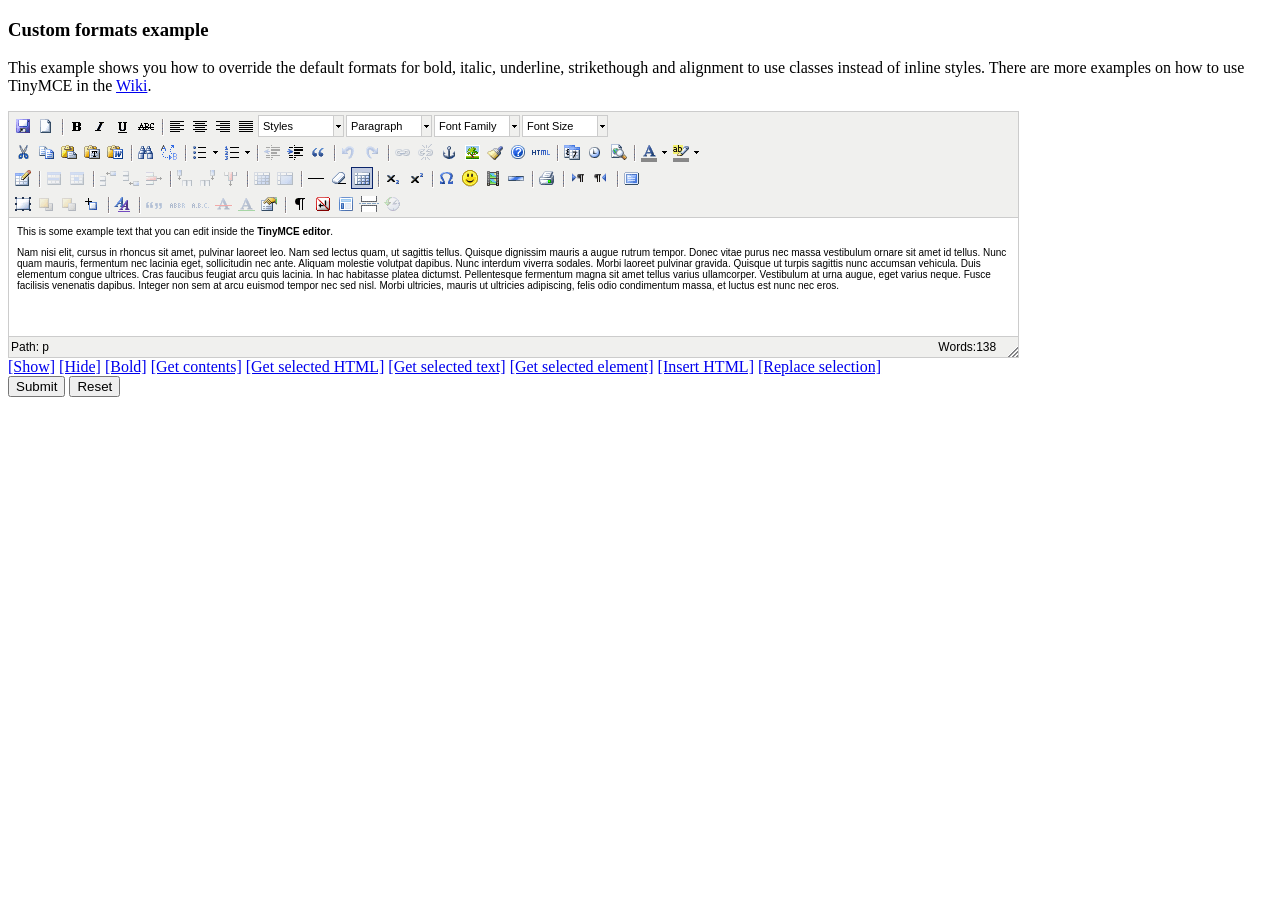
<file: newsite/newsite/static/grappelli/tinymce/examples/custom_formats.html>
<!DOCTYPE html PUBLIC "-//W3C//DTD XHTML 1.0 Strict//EN" "http://www.w3.org/TR/xhtml1/DTD/xhtml1-strict.dtd">
<html xmlns="http://www.w3.org/1999/xhtml">
<head>
<title>Custom formats example</title>

<!-- TinyMCE -->
<script type="text/javascript" src="../jscripts/tiny_mce/tiny_mce.js"></script>
<script type="text/javascript">
	tinyMCE.init({
		// General options
		mode : "textareas",
		theme : "advanced",
		plugins : "autolink,lists,pagebreak,style,layer,table,save,advhr,advimage,advlink,emotions,iespell,inlinepopups,insertdatetime,preview,media,searchreplace,print,contextmenu,paste,directionality,fullscreen,noneditable,visualchars,nonbreaking,xhtmlxtras,template,wordcount,advlist,autosave",

		// Theme options
		theme_advanced_buttons1 : "save,newdocument,|,bold,italic,underline,strikethrough,|,justifyleft,justifycenter,justifyright,justifyfull,styleselect,formatselect,fontselect,fontsizeselect",
		theme_advanced_buttons2 : "cut,copy,paste,pastetext,pasteword,|,search,replace,|,bullist,numlist,|,outdent,indent,blockquote,|,undo,redo,|,link,unlink,anchor,image,cleanup,help,code,|,insertdate,inserttime,preview,|,forecolor,backcolor",
		theme_advanced_buttons3 : "tablecontrols,|,hr,removeformat,visualaid,|,sub,sup,|,charmap,emotions,iespell,media,advhr,|,print,|,ltr,rtl,|,fullscreen",
		theme_advanced_buttons4 : "insertlayer,moveforward,movebackward,absolute,|,styleprops,|,cite,abbr,acronym,del,ins,attribs,|,visualchars,nonbreaking,template,pagebreak,restoredraft",
		theme_advanced_toolbar_location : "top",
		theme_advanced_toolbar_align : "left",
		theme_advanced_statusbar_location : "bottom",
		theme_advanced_resizing : true,

		// Example content CSS (should be your site CSS)
		content_css : "css/content.css",

		// Drop lists for link/image/media/template dialogs
		template_external_list_url : "lists/template_list.js",
		external_link_list_url : "lists/link_list.js",
		external_image_list_url : "lists/image_list.js",
		media_external_list_url : "lists/media_list.js",

		// Style formats
		style_formats : [
			{title : 'Bold text', inline : 'b'},
			{title : 'Red text', inline : 'span', styles : {color : '#ff0000'}},
			{title : 'Red header', block : 'h1', styles : {color : '#ff0000'}},
			{title : 'Example 1', inline : 'span', classes : 'example1'},
			{title : 'Example 2', inline : 'span', classes : 'example2'},
			{title : 'Table styles'},
			{title : 'Table row 1', selector : 'tr', classes : 'tablerow1'}
		],

		formats : {
			alignleft : {selector : 'p,h1,h2,h3,h4,h5,h6,td,th,div,ul,ol,li,table,img', classes : 'left'},
			aligncenter : {selector : 'p,h1,h2,h3,h4,h5,h6,td,th,div,ul,ol,li,table,img', classes : 'center'},
			alignright : {selector : 'p,h1,h2,h3,h4,h5,h6,td,th,div,ul,ol,li,table,img', classes : 'right'},
			alignfull : {selector : 'p,h1,h2,h3,h4,h5,h6,td,th,div,ul,ol,li,table,img', classes : 'full'},
			bold : {inline : 'span', 'classes' : 'bold'},
			italic : {inline : 'span', 'classes' : 'italic'},
			underline : {inline : 'span', 'classes' : 'underline', exact : true},
			strikethrough : {inline : 'del'}
		},

		// Replace values for the template plugin
		template_replace_values : {
			username : "Some User",
			staffid : "991234"
		}
	});
</script>
<!-- /TinyMCE -->

</head>
<body>

<form method="post" action="http://tinymce.moxiecode.com/dump.php?example=true">
	<div>
		<h3>Custom formats example</h3>

		<p>
			This example shows you how to override the default formats for bold, italic, underline, strikethough and alignment to use classes instead of inline styles.
			There are more examples on how to use TinyMCE in the <a href="http://tinymce.moxiecode.com/examples/">Wiki</a>.
		</p>

		<!-- Gets replaced with TinyMCE, remember HTML in a textarea should be encoded -->
		<div>
			<textarea id="elm1" name="elm1" rows="15" cols="80" style="width: 80%">
				&lt;p&gt;
					This is some example text that you can edit inside the &lt;strong&gt;TinyMCE editor&lt;/strong&gt;.
				&lt;/p&gt;
				&lt;p&gt;
				Nam nisi elit, cursus in rhoncus sit amet, pulvinar laoreet leo. Nam sed lectus quam, ut sagittis tellus. Quisque dignissim mauris a augue rutrum tempor. Donec vitae purus nec massa vestibulum ornare sit amet id tellus. Nunc quam mauris, fermentum nec lacinia eget, sollicitudin nec ante. Aliquam molestie volutpat dapibus. Nunc interdum viverra sodales. Morbi laoreet pulvinar gravida. Quisque ut turpis sagittis nunc accumsan vehicula. Duis elementum congue ultrices. Cras faucibus feugiat arcu quis lacinia. In hac habitasse platea dictumst. Pellentesque fermentum magna sit amet tellus varius ullamcorper. Vestibulum at urna augue, eget varius neque. Fusce facilisis venenatis dapibus. Integer non sem at arcu euismod tempor nec sed nisl. Morbi ultricies, mauris ut ultricies adipiscing, felis odio condimentum massa, et luctus est nunc nec eros.
				&lt;/p&gt;
			</textarea>
		</div>

		<!-- Some integration calls -->
		<a href="javascript:;" onmousedown="tinyMCE.get('elm1').show();">[Show]</a>
		<a href="javascript:;" onmousedown="tinyMCE.get('elm1').hide();">[Hide]</a>
		<a href="javascript:;" onmousedown="tinyMCE.get('elm1').execCommand('Bold');">[Bold]</a>
		<a href="javascript:;" onmousedown="alert(tinyMCE.get('elm1').getContent());">[Get contents]</a>
		<a href="javascript:;" onmousedown="alert(tinyMCE.get('elm1').selection.getContent());">[Get selected HTML]</a>
		<a href="javascript:;" onmousedown="alert(tinyMCE.get('elm1').selection.getContent({format : 'text'}));">[Get selected text]</a>
		<a href="javascript:;" onmousedown="alert(tinyMCE.get('elm1').selection.getNode().nodeName);">[Get selected element]</a>
		<a href="javascript:;" onmousedown="tinyMCE.execCommand('mceInsertContent',false,'<b>Hello world!!</b>');">[Insert HTML]</a>
		<a href="javascript:;" onmousedown="tinyMCE.execCommand('mceReplaceContent',false,'<b>{$selection}</b>');">[Replace selection]</a>

		<br />
		<input type="submit" name="save" value="Submit" />
		<input type="reset" name="reset" value="Reset" />
	</div>
</form>
<script type="text/javascript">
if (document.location.protocol == 'file:') {
	alert("The examples might not work properly on the local file system due to security settings in your browser. Please use a real webserver.");
}
</script>
</body>
</html>
</file>
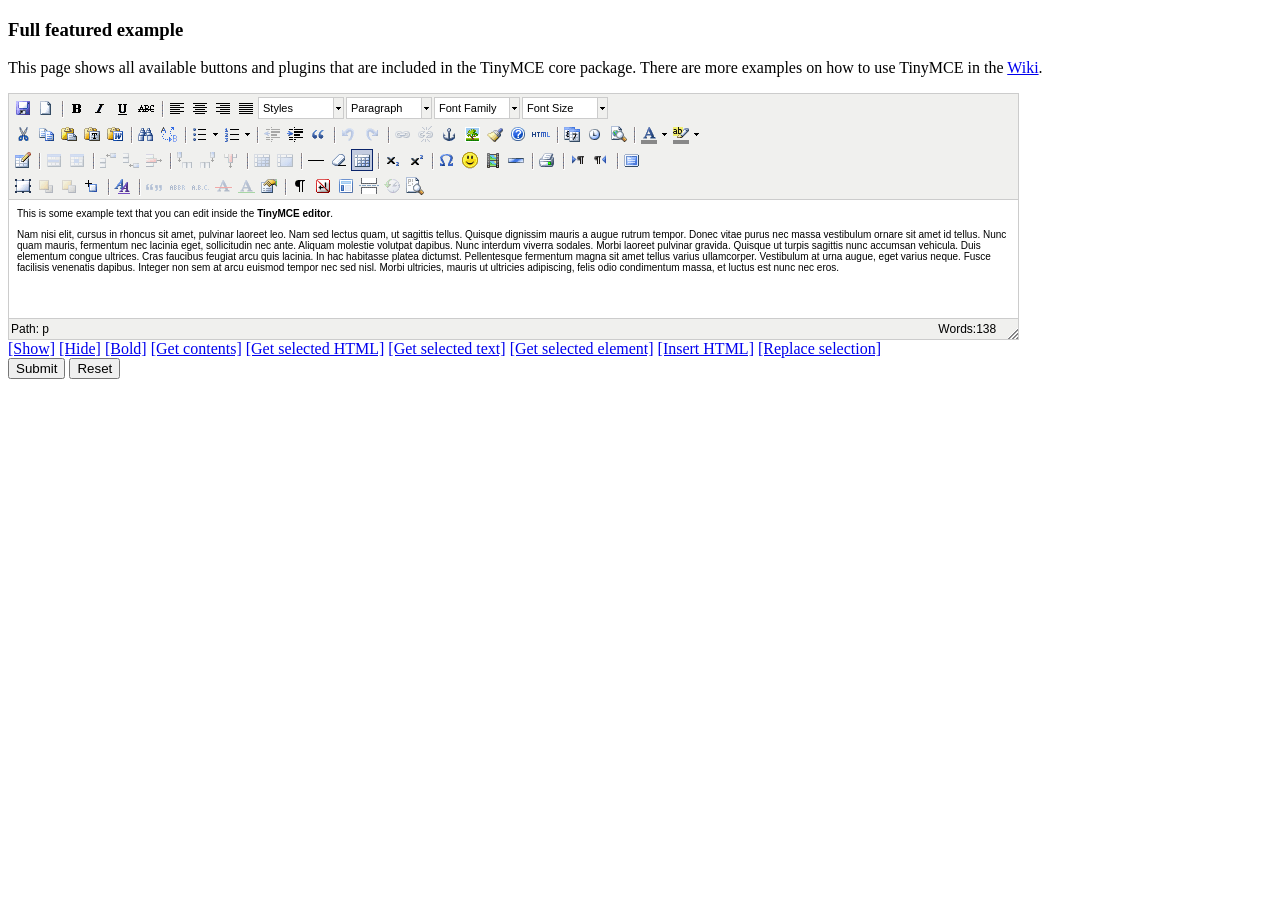
<file: newsite/newsite/static/grappelli/tinymce/examples/full.html>
<!DOCTYPE html PUBLIC "-//W3C//DTD XHTML 1.0 Strict//EN" "http://www.w3.org/TR/xhtml1/DTD/xhtml1-strict.dtd">
<html xmlns="http://www.w3.org/1999/xhtml">
<head>
<title>Full featured example</title>
<meta http-equiv="X-UA-Compatible" content="IE=edge" />
<!-- TinyMCE -->
<script type="text/javascript" src="../jscripts/tiny_mce/tiny_mce.js"></script>
<script type="text/javascript">
	tinyMCE.init({
		// General options
		mode : "textareas",
		theme : "advanced",
		plugins : "autolink,lists,pagebreak,style,layer,table,save,advhr,advimage,advlink,emotions,iespell,inlinepopups,insertdatetime,preview,media,searchreplace,print,contextmenu,paste,directionality,fullscreen,noneditable,visualchars,nonbreaking,xhtmlxtras,template,wordcount,advlist,autosave,visualblocks",

		// Theme options
		theme_advanced_buttons1 : "save,newdocument,|,bold,italic,underline,strikethrough,|,justifyleft,justifycenter,justifyright,justifyfull,styleselect,formatselect,fontselect,fontsizeselect",
		theme_advanced_buttons2 : "cut,copy,paste,pastetext,pasteword,|,search,replace,|,bullist,numlist,|,outdent,indent,blockquote,|,undo,redo,|,link,unlink,anchor,image,cleanup,help,code,|,insertdate,inserttime,preview,|,forecolor,backcolor",
		theme_advanced_buttons3 : "tablecontrols,|,hr,removeformat,visualaid,|,sub,sup,|,charmap,emotions,iespell,media,advhr,|,print,|,ltr,rtl,|,fullscreen",
		theme_advanced_buttons4 : "insertlayer,moveforward,movebackward,absolute,|,styleprops,|,cite,abbr,acronym,del,ins,attribs,|,visualchars,nonbreaking,template,pagebreak,restoredraft,visualblocks",
		theme_advanced_toolbar_location : "top",
		theme_advanced_toolbar_align : "left",
		theme_advanced_statusbar_location : "bottom",
		theme_advanced_resizing : true,

		// Example content CSS (should be your site CSS)
		content_css : "css/content.css",

		// Drop lists for link/image/media/template dialogs
		template_external_list_url : "lists/template_list.js",
		external_link_list_url : "lists/link_list.js",
		external_image_list_url : "lists/image_list.js",
		media_external_list_url : "lists/media_list.js",

		// Style formats
		style_formats : [
			{title : 'Bold text', inline : 'b'},
			{title : 'Red text', inline : 'span', styles : {color : '#ff0000'}},
			{title : 'Red header', block : 'h1', styles : {color : '#ff0000'}},
			{title : 'Example 1', inline : 'span', classes : 'example1'},
			{title : 'Example 2', inline : 'span', classes : 'example2'},
			{title : 'Table styles'},
			{title : 'Table row 1', selector : 'tr', classes : 'tablerow1'}
		],

		// Replace values for the template plugin
		template_replace_values : {
			username : "Some User",
			staffid : "991234"
		}
	});
</script>
<!-- /TinyMCE -->

</head>
<body role="application">

<form method="post" action="http://tinymce.moxiecode.com/dump.php?example=true">
	<div>
		<h3>Full featured example</h3>

		<p>
			This page shows all available buttons and plugins that are included in the TinyMCE core package.
			There are more examples on how to use TinyMCE in the <a href="http://tinymce.moxiecode.com/examples/">Wiki</a>.
		</p>

		<!-- Gets replaced with TinyMCE, remember HTML in a textarea should be encoded -->
		<div>
			<textarea id="elm1" name="elm1" rows="15" cols="80" style="width: 80%">
				&lt;p&gt;
					This is some example text that you can edit inside the &lt;strong&gt;TinyMCE editor&lt;/strong&gt;.
				&lt;/p&gt;
				&lt;p&gt;
				Nam nisi elit, cursus in rhoncus sit amet, pulvinar laoreet leo. Nam sed lectus quam, ut sagittis tellus. Quisque dignissim mauris a augue rutrum tempor. Donec vitae purus nec massa vestibulum ornare sit amet id tellus. Nunc quam mauris, fermentum nec lacinia eget, sollicitudin nec ante. Aliquam molestie volutpat dapibus. Nunc interdum viverra sodales. Morbi laoreet pulvinar gravida. Quisque ut turpis sagittis nunc accumsan vehicula. Duis elementum congue ultrices. Cras faucibus feugiat arcu quis lacinia. In hac habitasse platea dictumst. Pellentesque fermentum magna sit amet tellus varius ullamcorper. Vestibulum at urna augue, eget varius neque. Fusce facilisis venenatis dapibus. Integer non sem at arcu euismod tempor nec sed nisl. Morbi ultricies, mauris ut ultricies adipiscing, felis odio condimentum massa, et luctus est nunc nec eros.
				&lt;/p&gt;
			</textarea>
		</div>

		<!-- Some integration calls -->
		<a href="javascript:;" onclick="tinyMCE.get('elm1').show();return false;">[Show]</a>
		<a href="javascript:;" onclick="tinyMCE.get('elm1').hide();return false;">[Hide]</a>
		<a href="javascript:;" onclick="tinyMCE.get('elm1').execCommand('Bold');return false;">[Bold]</a>
		<a href="javascript:;" onclick="alert(tinyMCE.get('elm1').getContent());return false;">[Get contents]</a>
		<a href="javascript:;" onclick="alert(tinyMCE.get('elm1').selection.getContent());return false;">[Get selected HTML]</a>
		<a href="javascript:;" onclick="alert(tinyMCE.get('elm1').selection.getContent({format : 'text'}));return false;">[Get selected text]</a>
		<a href="javascript:;" onclick="alert(tinyMCE.get('elm1').selection.getNode().nodeName);return false;">[Get selected element]</a>
		<a href="javascript:;" onclick="tinyMCE.execCommand('mceInsertContent',false,'<b>Hello world!!</b>');return false;">[Insert HTML]</a>
		<a href="javascript:;" onclick="tinyMCE.execCommand('mceReplaceContent',false,'<b>{$selection}</b>');return false;">[Replace selection]</a>

		<br />
		<input type="submit" name="save" value="Submit" />
		<input type="reset" name="reset" value="Reset" />
	</div>
</form>

<script type="text/javascript">
if (document.location.protocol == 'file:') {
	alert("The examples might not work properly on the local file system due to security settings in your browser. Please use a real webserver.");
}
</script>
</body>
</html>
</file>
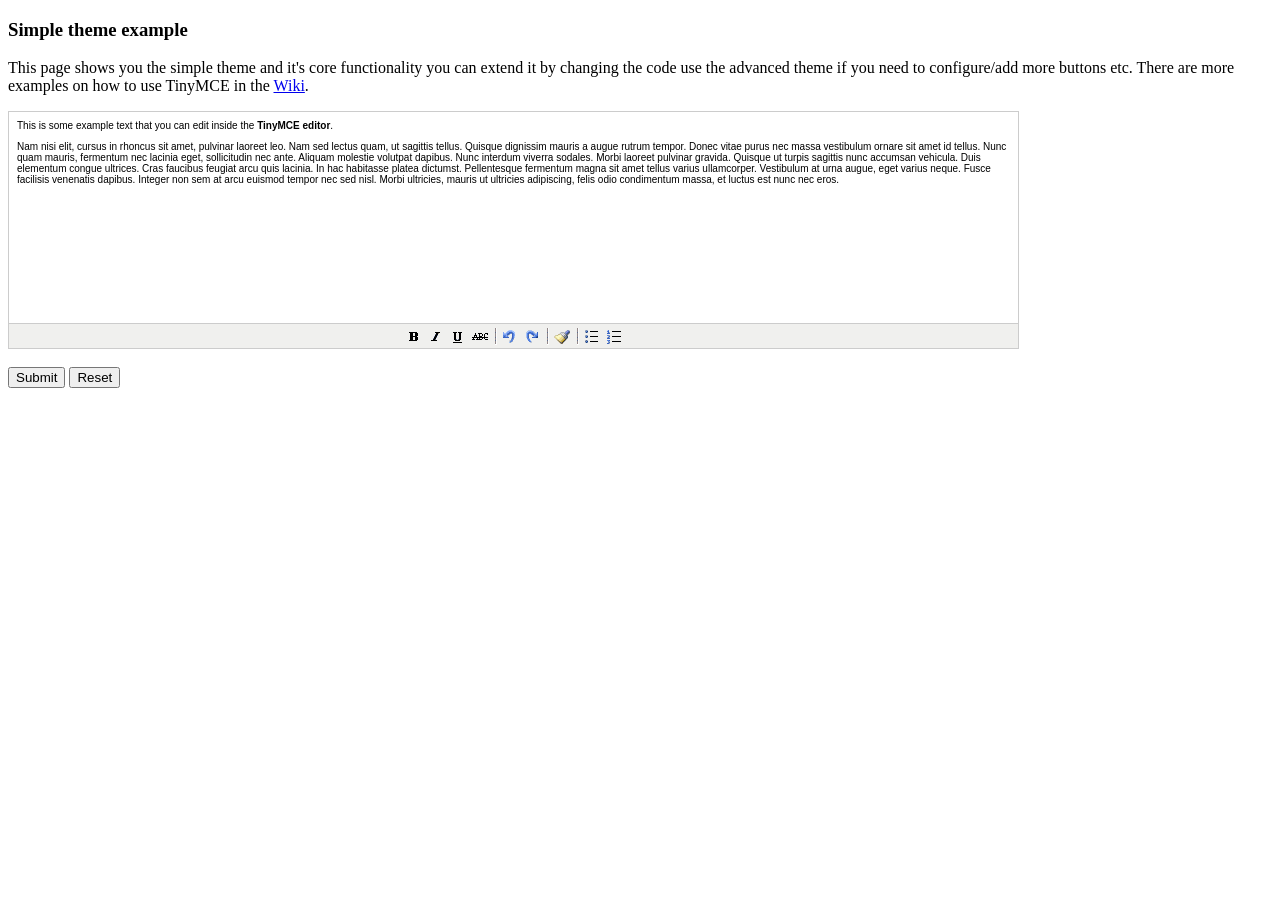
<file: newsite/newsite/static/grappelli/tinymce/examples/simple.html>
<!DOCTYPE html PUBLIC "-//W3C//DTD XHTML 1.0 Strict//EN" "http://www.w3.org/TR/xhtml1/DTD/xhtml1-strict.dtd">
<html xmlns="http://www.w3.org/1999/xhtml">
<head>
<title>Simple theme example</title>

<!-- TinyMCE -->
<script type="text/javascript" src="../jscripts/tiny_mce/tiny_mce.js"></script>
<script type="text/javascript">
	tinyMCE.init({
		mode : "textareas",
		theme : "simple"
	});
</script>
<!-- /TinyMCE -->

</head>
<body>

<form method="post" action="http://tinymce.moxiecode.com/dump.php?example=true">
	<h3>Simple theme example</h3>

	<p>
		This page shows you the simple theme and it's core functionality you can extend it by changing the code use the advanced theme if you need to configure/add more buttons etc.
		There are more examples on how to use TinyMCE in the <a href="http://tinymce.moxiecode.com/examples/">Wiki</a>.
	</p>

	<!-- Gets replaced with TinyMCE, remember HTML in a textarea should be encoded -->
	<textarea id="elm1" name="elm1" rows="15" cols="80" style="width: 80%">
		&lt;p&gt;
			This is some example text that you can edit inside the &lt;strong&gt;TinyMCE editor&lt;/strong&gt;.
		&lt;/p&gt;
		&lt;p&gt;
		Nam nisi elit, cursus in rhoncus sit amet, pulvinar laoreet leo. Nam sed lectus quam, ut sagittis tellus. Quisque dignissim mauris a augue rutrum tempor. Donec vitae purus nec massa vestibulum ornare sit amet id tellus. Nunc quam mauris, fermentum nec lacinia eget, sollicitudin nec ante. Aliquam molestie volutpat dapibus. Nunc interdum viverra sodales. Morbi laoreet pulvinar gravida. Quisque ut turpis sagittis nunc accumsan vehicula. Duis elementum congue ultrices. Cras faucibus feugiat arcu quis lacinia. In hac habitasse platea dictumst. Pellentesque fermentum magna sit amet tellus varius ullamcorper. Vestibulum at urna augue, eget varius neque. Fusce facilisis venenatis dapibus. Integer non sem at arcu euismod tempor nec sed nisl. Morbi ultricies, mauris ut ultricies adipiscing, felis odio condimentum massa, et luctus est nunc nec eros.
		&lt;/p&gt;
	</textarea>

	<br />
	<input type="submit" name="save" value="Submit" />
	<input type="reset" name="reset" value="Reset" />
</form>
<script type="text/javascript">
if (document.location.protocol == 'file:') {
	alert("The examples might not work properly on the local file system due to security settings in your browser. Please use a real webserver.");
}
</script>
</body>
</html>
</file>
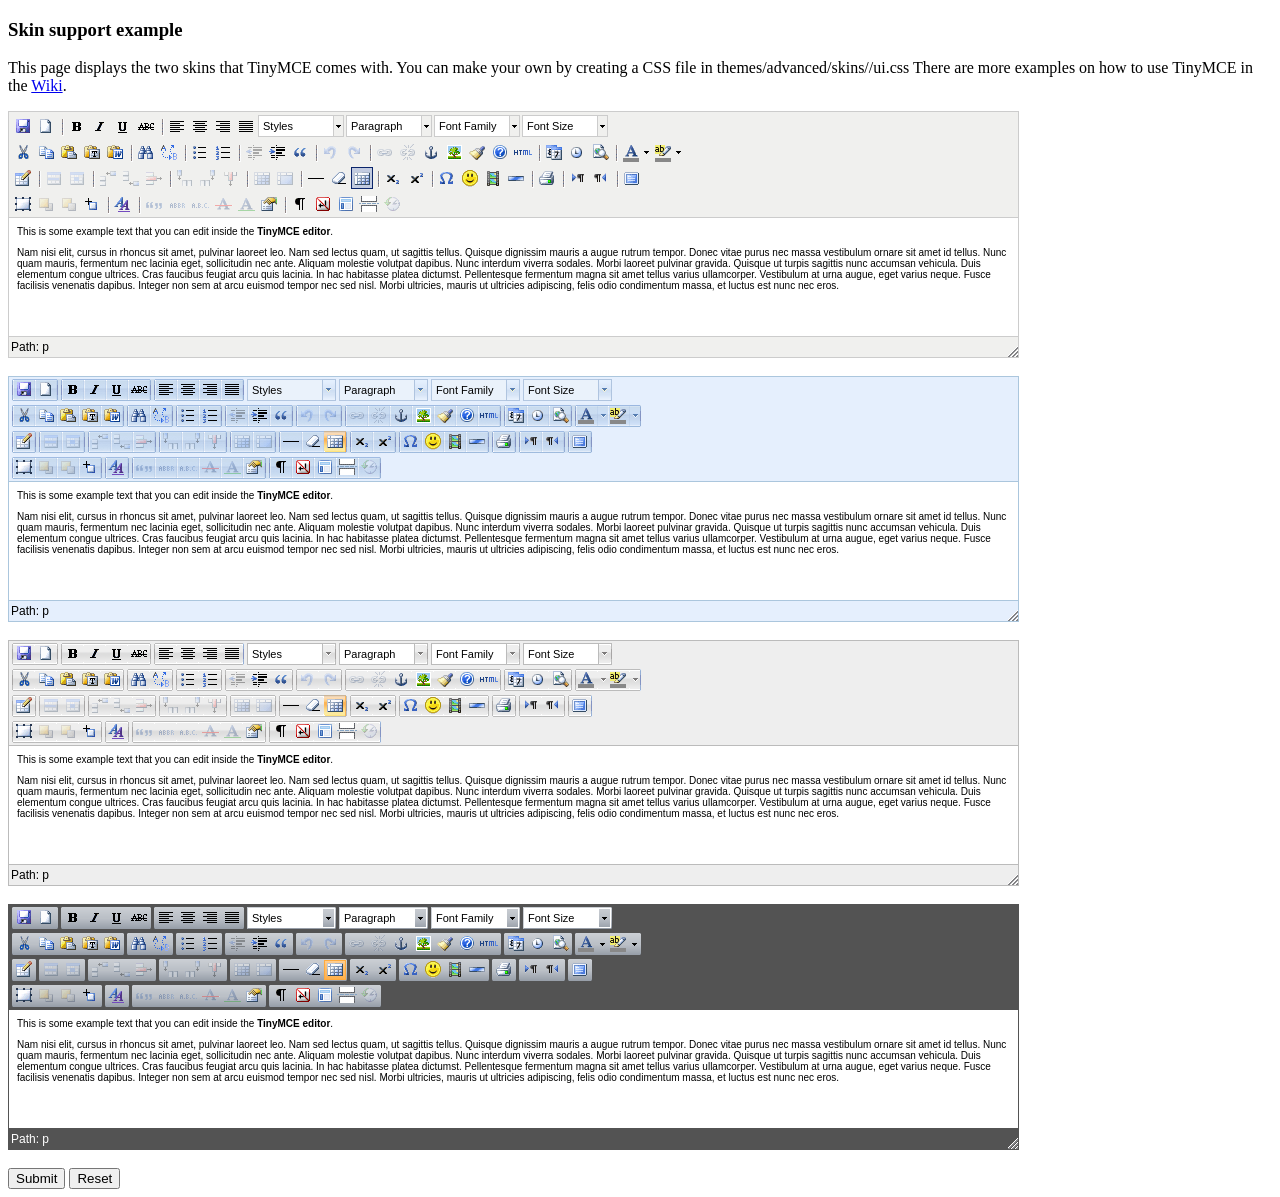
<file: newsite/newsite/static/grappelli/tinymce/examples/skins.html>
<!DOCTYPE html PUBLIC "-//W3C//DTD XHTML 1.0 Strict//EN" "http://www.w3.org/TR/xhtml1/DTD/xhtml1-strict.dtd">
<html xmlns="http://www.w3.org/1999/xhtml">
<head>
<title>Skin support example</title>

<!-- TinyMCE -->
<script type="text/javascript" src="../jscripts/tiny_mce/tiny_mce.js"></script>
<script type="text/javascript">
	// Default skin
	tinyMCE.init({
		// General options
		mode : "exact",
		elements : "elm1",
		theme : "advanced",
		plugins : "autolink,lists,pagebreak,style,layer,table,save,advhr,advimage,advlink,emotions,iespell,insertdatetime,preview,media,searchreplace,print,contextmenu,paste,directionality,fullscreen,noneditable,visualchars,nonbreaking,xhtmlxtras,template,inlinepopups,autosave",

		// Theme options
		theme_advanced_buttons1 : "save,newdocument,|,bold,italic,underline,strikethrough,|,justifyleft,justifycenter,justifyright,justifyfull,styleselect,formatselect,fontselect,fontsizeselect",
		theme_advanced_buttons2 : "cut,copy,paste,pastetext,pasteword,|,search,replace,|,bullist,numlist,|,outdent,indent,blockquote,|,undo,redo,|,link,unlink,anchor,image,cleanup,help,code,|,insertdate,inserttime,preview,|,forecolor,backcolor",
		theme_advanced_buttons3 : "tablecontrols,|,hr,removeformat,visualaid,|,sub,sup,|,charmap,emotions,iespell,media,advhr,|,print,|,ltr,rtl,|,fullscreen",
		theme_advanced_buttons4 : "insertlayer,moveforward,movebackward,absolute,|,styleprops,|,cite,abbr,acronym,del,ins,attribs,|,visualchars,nonbreaking,template,pagebreak,restoredraft",
		theme_advanced_toolbar_location : "top",
		theme_advanced_toolbar_align : "left",
		theme_advanced_statusbar_location : "bottom",
		theme_advanced_resizing : true,

		// Example content CSS (should be your site CSS)
		content_css : "css/content.css",

		// Drop lists for link/image/media/template dialogs
		template_external_list_url : "lists/template_list.js",
		external_link_list_url : "lists/link_list.js",
		external_image_list_url : "lists/image_list.js",
		media_external_list_url : "lists/media_list.js",

		// Replace values for the template plugin
		template_replace_values : {
			username : "Some User",
			staffid : "991234"
		}
	});

	// O2k7 skin
	tinyMCE.init({
		// General options
		mode : "exact",
		elements : "elm2",
		theme : "advanced",
		skin : "o2k7",
		plugins : "lists,pagebreak,style,layer,table,save,advhr,advimage,advlink,emotions,iespell,insertdatetime,preview,media,searchreplace,print,contextmenu,paste,directionality,fullscreen,noneditable,visualchars,nonbreaking,xhtmlxtras,template,inlinepopups,autosave",

		// Theme options
		theme_advanced_buttons1 : "save,newdocument,|,bold,italic,underline,strikethrough,|,justifyleft,justifycenter,justifyright,justifyfull,styleselect,formatselect,fontselect,fontsizeselect",
		theme_advanced_buttons2 : "cut,copy,paste,pastetext,pasteword,|,search,replace,|,bullist,numlist,|,outdent,indent,blockquote,|,undo,redo,|,link,unlink,anchor,image,cleanup,help,code,|,insertdate,inserttime,preview,|,forecolor,backcolor",
		theme_advanced_buttons3 : "tablecontrols,|,hr,removeformat,visualaid,|,sub,sup,|,charmap,emotions,iespell,media,advhr,|,print,|,ltr,rtl,|,fullscreen",
		theme_advanced_buttons4 : "insertlayer,moveforward,movebackward,absolute,|,styleprops,|,cite,abbr,acronym,del,ins,attribs,|,visualchars,nonbreaking,template,pagebreak,restoredraft",
		theme_advanced_toolbar_location : "top",
		theme_advanced_toolbar_align : "left",
		theme_advanced_statusbar_location : "bottom",
		theme_advanced_resizing : true,

		// Example content CSS (should be your site CSS)
		content_css : "css/content.css",

		// Drop lists for link/image/media/template dialogs
		template_external_list_url : "lists/template_list.js",
		external_link_list_url : "lists/link_list.js",
		external_image_list_url : "lists/image_list.js",
		media_external_list_url : "lists/media_list.js",

		// Replace values for the template plugin
		template_replace_values : {
			username : "Some User",
			staffid : "991234"
		}
	});

	// O2k7 skin (silver)
	tinyMCE.init({
		// General options
		mode : "exact",
		elements : "elm3",
		theme : "advanced",
		skin : "o2k7",
		skin_variant : "silver",
		plugins : "lists,pagebreak,style,layer,table,save,advhr,advimage,advlink,emotions,iespell,insertdatetime,preview,media,searchreplace,print,contextmenu,paste,directionality,fullscreen,noneditable,visualchars,nonbreaking,xhtmlxtras,template,inlinepopups,autosave",

		// Theme options
		theme_advanced_buttons1 : "save,newdocument,|,bold,italic,underline,strikethrough,|,justifyleft,justifycenter,justifyright,justifyfull,styleselect,formatselect,fontselect,fontsizeselect",
		theme_advanced_buttons2 : "cut,copy,paste,pastetext,pasteword,|,search,replace,|,bullist,numlist,|,outdent,indent,blockquote,|,undo,redo,|,link,unlink,anchor,image,cleanup,help,code,|,insertdate,inserttime,preview,|,forecolor,backcolor",
		theme_advanced_buttons3 : "tablecontrols,|,hr,removeformat,visualaid,|,sub,sup,|,charmap,emotions,iespell,media,advhr,|,print,|,ltr,rtl,|,fullscreen",
		theme_advanced_buttons4 : "insertlayer,moveforward,movebackward,absolute,|,styleprops,|,cite,abbr,acronym,del,ins,attribs,|,visualchars,nonbreaking,template,pagebreak,restoredraft",
		theme_advanced_toolbar_location : "top",
		theme_advanced_toolbar_align : "left",
		theme_advanced_statusbar_location : "bottom",
		theme_advanced_resizing : true,

		// Example content CSS (should be your site CSS)
		content_css : "css/content.css",

		// Drop lists for link/image/media/template dialogs
		template_external_list_url : "lists/template_list.js",
		external_link_list_url : "lists/link_list.js",
		external_image_list_url : "lists/image_list.js",
		media_external_list_url : "lists/media_list.js",

		// Replace values for the template plugin
		template_replace_values : {
			username : "Some User",
			staffid : "991234"
		}
	});

	// O2k7 skin (silver)
	tinyMCE.init({
		// General options
		mode : "exact",
		elements : "elm4",
		theme : "advanced",
		skin : "o2k7",
		skin_variant : "black",
		plugins : "lists,pagebreak,style,layer,table,save,advhr,advimage,advlink,emotions,iespell,insertdatetime,preview,media,searchreplace,print,contextmenu,paste,directionality,fullscreen,noneditable,visualchars,nonbreaking,xhtmlxtras,template,inlinepopups,autosave",

		// Theme options
		theme_advanced_buttons1 : "save,newdocument,|,bold,italic,underline,strikethrough,|,justifyleft,justifycenter,justifyright,justifyfull,styleselect,formatselect,fontselect,fontsizeselect",
		theme_advanced_buttons2 : "cut,copy,paste,pastetext,pasteword,|,search,replace,|,bullist,numlist,|,outdent,indent,blockquote,|,undo,redo,|,link,unlink,anchor,image,cleanup,help,code,|,insertdate,inserttime,preview,|,forecolor,backcolor",
		theme_advanced_buttons3 : "tablecontrols,|,hr,removeformat,visualaid,|,sub,sup,|,charmap,emotions,iespell,media,advhr,|,print,|,ltr,rtl,|,fullscreen",
		theme_advanced_buttons4 : "insertlayer,moveforward,movebackward,absolute,|,styleprops,|,cite,abbr,acronym,del,ins,attribs,|,visualchars,nonbreaking,template,pagebreak,restoredraft",
		theme_advanced_toolbar_location : "top",
		theme_advanced_toolbar_align : "left",
		theme_advanced_statusbar_location : "bottom",
		theme_advanced_resizing : true,

		// Example content CSS (should be your site CSS)
		content_css : "css/content.css",

		// Drop lists for link/image/media/template dialogs
		template_external_list_url : "lists/template_list.js",
		external_link_list_url : "lists/link_list.js",
		external_image_list_url : "lists/image_list.js",
		media_external_list_url : "lists/media_list.js",

		// Replace values for the template plugin
		template_replace_values : {
			username : "Some User",
			staffid : "991234"
		}
	});
</script>
<!-- /TinyMCE -->

</head>
<body>

<form method="post" action="http://tinymce.moxiecode.com/dump.php?example=true">
	<h3>Skin support example</h3>

	<p>
		This page displays the two skins that TinyMCE comes with. You can make your own by creating a CSS file in themes/advanced/skins/<yout skin>/ui.css
		There are more examples on how to use TinyMCE in the <a href="http://tinymce.moxiecode.com/examples/">Wiki</a>.
	</p>

	<!-- Gets replaced with TinyMCE, remember HTML in a textarea should be encoded -->
	<textarea id="elm1" name="elm1" rows="15" cols="80" style="width: 80%">
		&lt;p&gt;
			This is some example text that you can edit inside the &lt;strong&gt;TinyMCE editor&lt;/strong&gt;.
		&lt;/p&gt;
		&lt;p&gt;
		Nam nisi elit, cursus in rhoncus sit amet, pulvinar laoreet leo. Nam sed lectus quam, ut sagittis tellus. Quisque dignissim mauris a augue rutrum tempor. Donec vitae purus nec massa vestibulum ornare sit amet id tellus. Nunc quam mauris, fermentum nec lacinia eget, sollicitudin nec ante. Aliquam molestie volutpat dapibus. Nunc interdum viverra sodales. Morbi laoreet pulvinar gravida. Quisque ut turpis sagittis nunc accumsan vehicula. Duis elementum congue ultrices. Cras faucibus feugiat arcu quis lacinia. In hac habitasse platea dictumst. Pellentesque fermentum magna sit amet tellus varius ullamcorper. Vestibulum at urna augue, eget varius neque. Fusce facilisis venenatis dapibus. Integer non sem at arcu euismod tempor nec sed nisl. Morbi ultricies, mauris ut ultricies adipiscing, felis odio condimentum massa, et luctus est nunc nec eros.
		&lt;/p&gt;
	</textarea>

	<br />

	<textarea id="elm2" name="elm2" rows="15" cols="80" style="width: 80%">
		&lt;p&gt;
			This is some example text that you can edit inside the &lt;strong&gt;TinyMCE editor&lt;/strong&gt;.
		&lt;/p&gt;
		&lt;p&gt;
		Nam nisi elit, cursus in rhoncus sit amet, pulvinar laoreet leo. Nam sed lectus quam, ut sagittis tellus. Quisque dignissim mauris a augue rutrum tempor. Donec vitae purus nec massa vestibulum ornare sit amet id tellus. Nunc quam mauris, fermentum nec lacinia eget, sollicitudin nec ante. Aliquam molestie volutpat dapibus. Nunc interdum viverra sodales. Morbi laoreet pulvinar gravida. Quisque ut turpis sagittis nunc accumsan vehicula. Duis elementum congue ultrices. Cras faucibus feugiat arcu quis lacinia. In hac habitasse platea dictumst. Pellentesque fermentum magna sit amet tellus varius ullamcorper. Vestibulum at urna augue, eget varius neque. Fusce facilisis venenatis dapibus. Integer non sem at arcu euismod tempor nec sed nisl. Morbi ultricies, mauris ut ultricies adipiscing, felis odio condimentum massa, et luctus est nunc nec eros.
		&lt;/p&gt;
	</textarea>

	<br />

	<textarea id="elm3" name="elm3" rows="15" cols="80" style="width: 80%">
		&lt;p&gt;
			This is some example text that you can edit inside the &lt;strong&gt;TinyMCE editor&lt;/strong&gt;.
		&lt;/p&gt;
		&lt;p&gt;
		Nam nisi elit, cursus in rhoncus sit amet, pulvinar laoreet leo. Nam sed lectus quam, ut sagittis tellus. Quisque dignissim mauris a augue rutrum tempor. Donec vitae purus nec massa vestibulum ornare sit amet id tellus. Nunc quam mauris, fermentum nec lacinia eget, sollicitudin nec ante. Aliquam molestie volutpat dapibus. Nunc interdum viverra sodales. Morbi laoreet pulvinar gravida. Quisque ut turpis sagittis nunc accumsan vehicula. Duis elementum congue ultrices. Cras faucibus feugiat arcu quis lacinia. In hac habitasse platea dictumst. Pellentesque fermentum magna sit amet tellus varius ullamcorper. Vestibulum at urna augue, eget varius neque. Fusce facilisis venenatis dapibus. Integer non sem at arcu euismod tempor nec sed nisl. Morbi ultricies, mauris ut ultricies adipiscing, felis odio condimentum massa, et luctus est nunc nec eros.
		&lt;/p&gt;
	</textarea>

	<br />

	<textarea id="elm4" name="elm4" rows="15" cols="80" style="width: 80%">
		&lt;p&gt;
			This is some example text that you can edit inside the &lt;strong&gt;TinyMCE editor&lt;/strong&gt;.
		&lt;/p&gt;
		&lt;p&gt;
		Nam nisi elit, cursus in rhoncus sit amet, pulvinar laoreet leo. Nam sed lectus quam, ut sagittis tellus. Quisque dignissim mauris a augue rutrum tempor. Donec vitae purus nec massa vestibulum ornare sit amet id tellus. Nunc quam mauris, fermentum nec lacinia eget, sollicitudin nec ante. Aliquam molestie volutpat dapibus. Nunc interdum viverra sodales. Morbi laoreet pulvinar gravida. Quisque ut turpis sagittis nunc accumsan vehicula. Duis elementum congue ultrices. Cras faucibus feugiat arcu quis lacinia. In hac habitasse platea dictumst. Pellentesque fermentum magna sit amet tellus varius ullamcorper. Vestibulum at urna augue, eget varius neque. Fusce facilisis venenatis dapibus. Integer non sem at arcu euismod tempor nec sed nisl. Morbi ultricies, mauris ut ultricies adipiscing, felis odio condimentum massa, et luctus est nunc nec eros.
		&lt;/p&gt;
	</textarea>

	<br />
	<input type="submit" name="save" value="Submit" />
	<input type="reset" name="reset" value="Reset" />
</form>
<script type="text/javascript">
if (document.location.protocol == 'file:') {
	alert("The examples might not work properly on the local file system due to security settings in your browser. Please use a real webserver.");
}
</script>
</body>
</html>
</file>
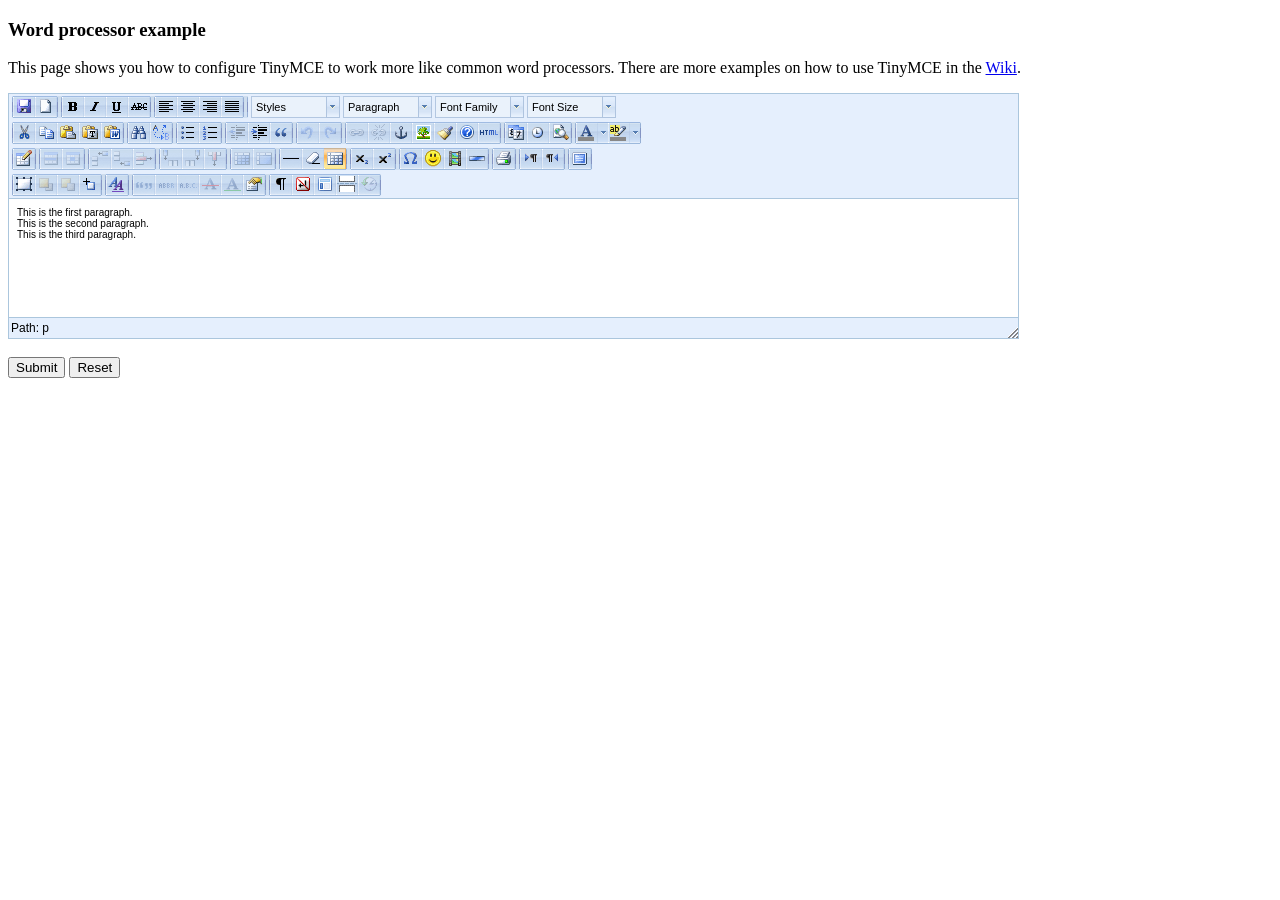
<file: newsite/newsite/static/grappelli/tinymce/examples/word.html>
<!DOCTYPE html PUBLIC "-//W3C//DTD XHTML 1.0 Strict//EN" "http://www.w3.org/TR/xhtml1/DTD/xhtml1-strict.dtd">
<html xmlns="http://www.w3.org/1999/xhtml">
<head>
<title>Word processor example</title>
<meta http-equiv="X-UA-Compatible" content="IE=edge" />
<!-- TinyMCE -->
<script type="text/javascript" src="../jscripts/tiny_mce/tiny_mce.js"></script>
<script type="text/javascript">
	tinyMCE.init({
		// General options
		mode : "textareas",
		theme : "advanced",
		skin : "o2k7",
		plugins : "autolink,lists,pagebreak,style,layer,table,save,advhr,advimage,advlink,emotions,iespell,insertdatetime,preview,media,searchreplace,print,contextmenu,paste,directionality,fullscreen,noneditable,visualchars,nonbreaking,xhtmlxtras,template,inlinepopups,autosave",

		// Theme options
		theme_advanced_buttons1 : "save,newdocument,|,bold,italic,underline,strikethrough,|,justifyleft,justifycenter,justifyright,justifyfull,|,styleselect,formatselect,fontselect,fontsizeselect",
		theme_advanced_buttons2 : "cut,copy,paste,pastetext,pasteword,|,search,replace,|,bullist,numlist,|,outdent,indent,blockquote,|,undo,redo,|,link,unlink,anchor,image,cleanup,help,code,|,insertdate,inserttime,preview,|,forecolor,backcolor",
		theme_advanced_buttons3 : "tablecontrols,|,hr,removeformat,visualaid,|,sub,sup,|,charmap,emotions,iespell,media,advhr,|,print,|,ltr,rtl,|,fullscreen",
		theme_advanced_buttons4 : "insertlayer,moveforward,movebackward,absolute,|,styleprops,|,cite,abbr,acronym,del,ins,attribs,|,visualchars,nonbreaking,template,pagebreak,restoredraft",
		theme_advanced_toolbar_location : "top",
		theme_advanced_toolbar_align : "left",
		theme_advanced_statusbar_location : "bottom",
		theme_advanced_resizing : true,

		// Example word content CSS (should be your site CSS) this one removes paragraph margins
		content_css : "css/word.css",

		// Drop lists for link/image/media/template dialogs
		template_external_list_url : "lists/template_list.js",
		external_link_list_url : "lists/link_list.js",
		external_image_list_url : "lists/image_list.js",
		media_external_list_url : "lists/media_list.js",

		// Replace values for the template plugin
		template_replace_values : {
			username : "Some User",
			staffid : "991234"
		}
	});
</script>
<!-- /TinyMCE -->

</head>
<body>

<form method="post" action="http://tinymce.moxiecode.com/dump.php?example=true">
	<h3>Word processor example</h3>

	<p>
		This page shows you how to configure TinyMCE to work more like common word processors.
		There are more examples on how to use TinyMCE in the <a href="http://tinymce.moxiecode.com/examples/">Wiki</a>.
	</p>

	<!-- Gets replaced with TinyMCE, remember HTML in a textarea should be encoded -->
	<textarea id="elm1" name="elm1" rows="15" cols="80" style="width: 80%">
		&lt;p&gt;This is the first paragraph.&lt;/p&gt;
		&lt;p&gt;This is the second paragraph.&lt;/p&gt;
		&lt;p&gt;This is the third paragraph.&lt;/p&gt;
	</textarea>

	<br />
	<input type="submit" name="save" value="Submit" />
	<input type="reset" name="reset" value="Reset" />
</form>
<script type="text/javascript">
if (document.location.protocol == 'file:') {
	alert("The examples might not work properly on the local file system due to security settings in your browser. Please use a real webserver.");
}
</script>
</body>
</html>
</file>
